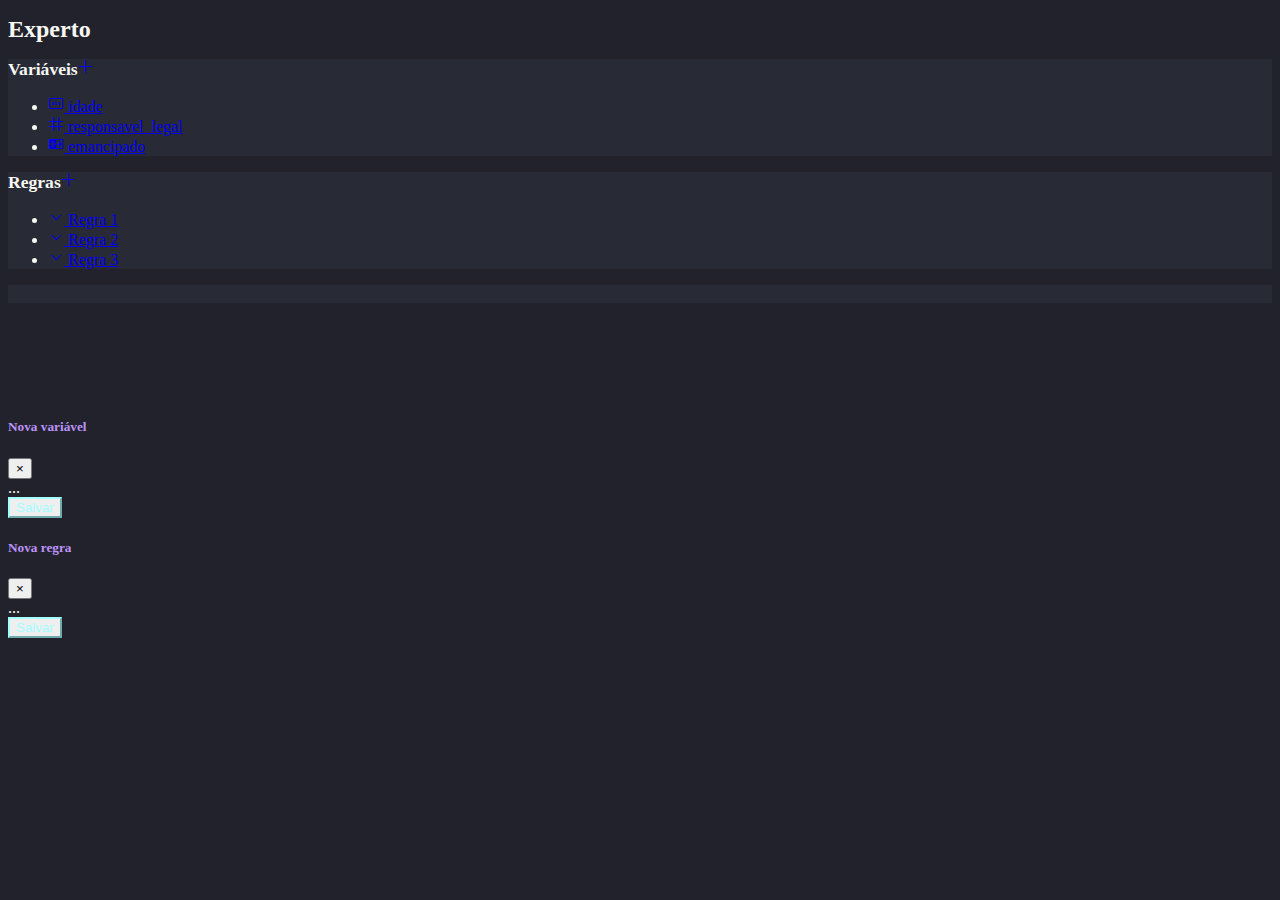
<file: index.html>
<!doctype html>
<html lang="en">
<head>
<meta charset="utf-8">
<meta name="viewport" content="width=device-width, initial-scale=1, shrink-to-fit=no">
<title>Experto</title>
<link rel="stylesheet" href="https://stackpath.bootstrapcdn.com/bootstrap/4.5.0/css/bootstrap.min.css" integrity="sha384-9aIt2nRpC12Uk9gS9baDl411NQApFmC26EwAOH8WgZl5MYYxFfc+NcPb1dKGj7Sk" crossorigin="anonymous">
<link rel="stylesheet" href="assets/stylesheets/application.css">
<link rel="stylesheet" href="assets/fonts/codicon/codicon.css">
<link rel="apple-touch-icon" sizes="180x180" href="assets/images/favicon/apple-touch-icon.png">
<link rel="icon" type="image/png" sizes="32x32" href="assets/images/favicon/favicon-32x32.png">
<link rel="icon" type="image/png" sizes="16x16" href="assets/images/favicon/favicon-16x16.png">
<link rel="manifest" href="assets/images/favicon/site.webmanifest">
<script async src="https://pagead2.googlesyndication.com/pagead/js/adsbygoogle.js"></script>
</head>

<body>

<div class="container-fluid">
  <div class="row">
    <div class="col m-2">
      <h1>Experto</h1>
    </div>
  </div>

  <div class="row">
    <div class="col-sm-3">
      <div class="card">
        <div class="card-body card-dark">
          <h2 class="mb-3">Variáveis<a href="#" class="float-right" data-toggle="modal" data-target="#variablesModal"><i class="codicon codicon-add"></i></a></h2>

          <ul class="list-unstyled">
            <li><a href="#""><i class="codicon codicon-symbol-string"></i> idade</a></li>
            <li><a href="#""><i class="codicon codicon-symbol-numeric"></i> responsavel_legal</a></li>
            <li><a href="#""><i class="codicon codicon-symbol-boolean"></i> emancipado</a></li>
          </ul>
        </div>
      </div>
    </div>
    <div class="col-sm-6">
      <div class="card">
        <div class="card-body card-dark">
          <h2 class="mb-3">Regras<a href="#" class="float-right" data-toggle="modal" data-target="#rulesModal"><i class="codicon codicon-add"></i></a></h2>

          <ul class="list-unstyled">
            <li><a href="#""><i class="codicon codicon-chevron-down"></i> Regra 1</a></li>
            <li><a href="#""><i class="codicon codicon-chevron-down"></i> Regra 2</a></li>
            <li><a href="#""><i class="codicon codicon-chevron-down"></i> Regra 3</a></li>
          </ul>
        </div>
      </div>
    </div>
    <div class="col-sm-3">
      <div class="card text-center">
        <div class="card-body card-dark">
          <!-- bloco-vertical -->
          <ins class="adsbygoogle"
               style="display:block"
               data-ad-client="ca-pub-6135599490918760"
               data-ad-slot="1080229600"
               data-ad-format="auto"
               data-full-width-responsive="true"></ins>
          <script>
               (adsbygoogle = window.adsbygoogle || []).push({});
          </script>

          <br>

          <!-- bloco-vertical -->
          <ins class="adsbygoogle"
               style="display:block"
               data-ad-client="ca-pub-6135599490918760"
               data-ad-slot="1080229600"
               data-ad-format="auto"
               data-full-width-responsive="true"></ins>
          <script>
               (adsbygoogle = window.adsbygoogle || []).push({});
          </script>
        </div>
      </div>
    </div>
  </div>

</div>

<footer class="text-center">
  <!-- banner-horizontal -->
  <ins class="adsbygoogle"
       style="display:inline-block;width:728px;height:90px"
       data-ad-client="ca-pub-6135599490918760"
       data-ad-slot="3323249564"></ins>
  <script>
       (adsbygoogle = window.adsbygoogle || []).push({});
  </script>
</footer>

<!-- Modal -->
<div class="modal fade" id="variablesModal" tabindex="-1" role="dialog" aria-labelledby="variablesModalLabel" aria-hidden="true">
  <div class="modal-dialog">
    <div class="modal-content">
      <div class="modal-header">
        <h5 class="modal-title" id="variablesModalLabel">Nova variável</h5>
        <button type="button" class="close" data-dismiss="modal" aria-label="Close">
          <span aria-hidden="true">&times;</span>
        </button>
      </div>
      <div class="modal-body">
        ...
      </div>
      <div class="modal-footer">
        <button type="button" class="btn btn-outline-success">Salvar</button>
      </div>
    </div>
  </div>
</div>

<div class="modal fade" id="rulesModal" tabindex="-1" role="dialog" aria-labelledby="rulesModalLabel" aria-hidden="true">
  <div class="modal-dialog">
    <div class="modal-content">
      <div class="modal-header">
        <h5 class="modal-title" id="rulesModalLabel">Nova regra</h5>
        <button type="button" class="close" data-dismiss="modal" aria-label="Close">
          <span aria-hidden="true">&times;</span>
        </button>
      </div>
      <div class="modal-body">
        ...
      </div>
      <div class="modal-footer">
        <button type="button" class="btn btn-outline-success">Salvar</button>
      </div>
    </div>
  </div>
</div>

<br>

<script src="https://code.jquery.com/jquery-3.5.1.slim.min.js" integrity="sha384-DfXdz2htPH0lsSSs5nCTpuj/zy4C+OGpamoFVy38MVBnE+IbbVYUew+OrCXaRkfj" crossorigin="anonymous"></script>
<script src="https://cdn.jsdelivr.net/npm/popper.js@1.16.0/dist/umd/popper.min.js" integrity="sha384-Q6E9RHvbIyZFJoft+2mJbHaEWldlvI9IOYy5n3zV9zzTtmI3UksdQRVvoxMfooAo" crossorigin="anonymous"></script>
<script src="https://stackpath.bootstrapcdn.com/bootstrap/4.5.0/js/bootstrap.min.js" integrity="sha384-OgVRvuATP1z7JjHLkuOU7Xw704+h835Lr+6QL9UvYjZE3Ipu6Tp75j7Bh/kR0JKI" crossorigin="anonymous"></script>
</body>
</html>
</file>
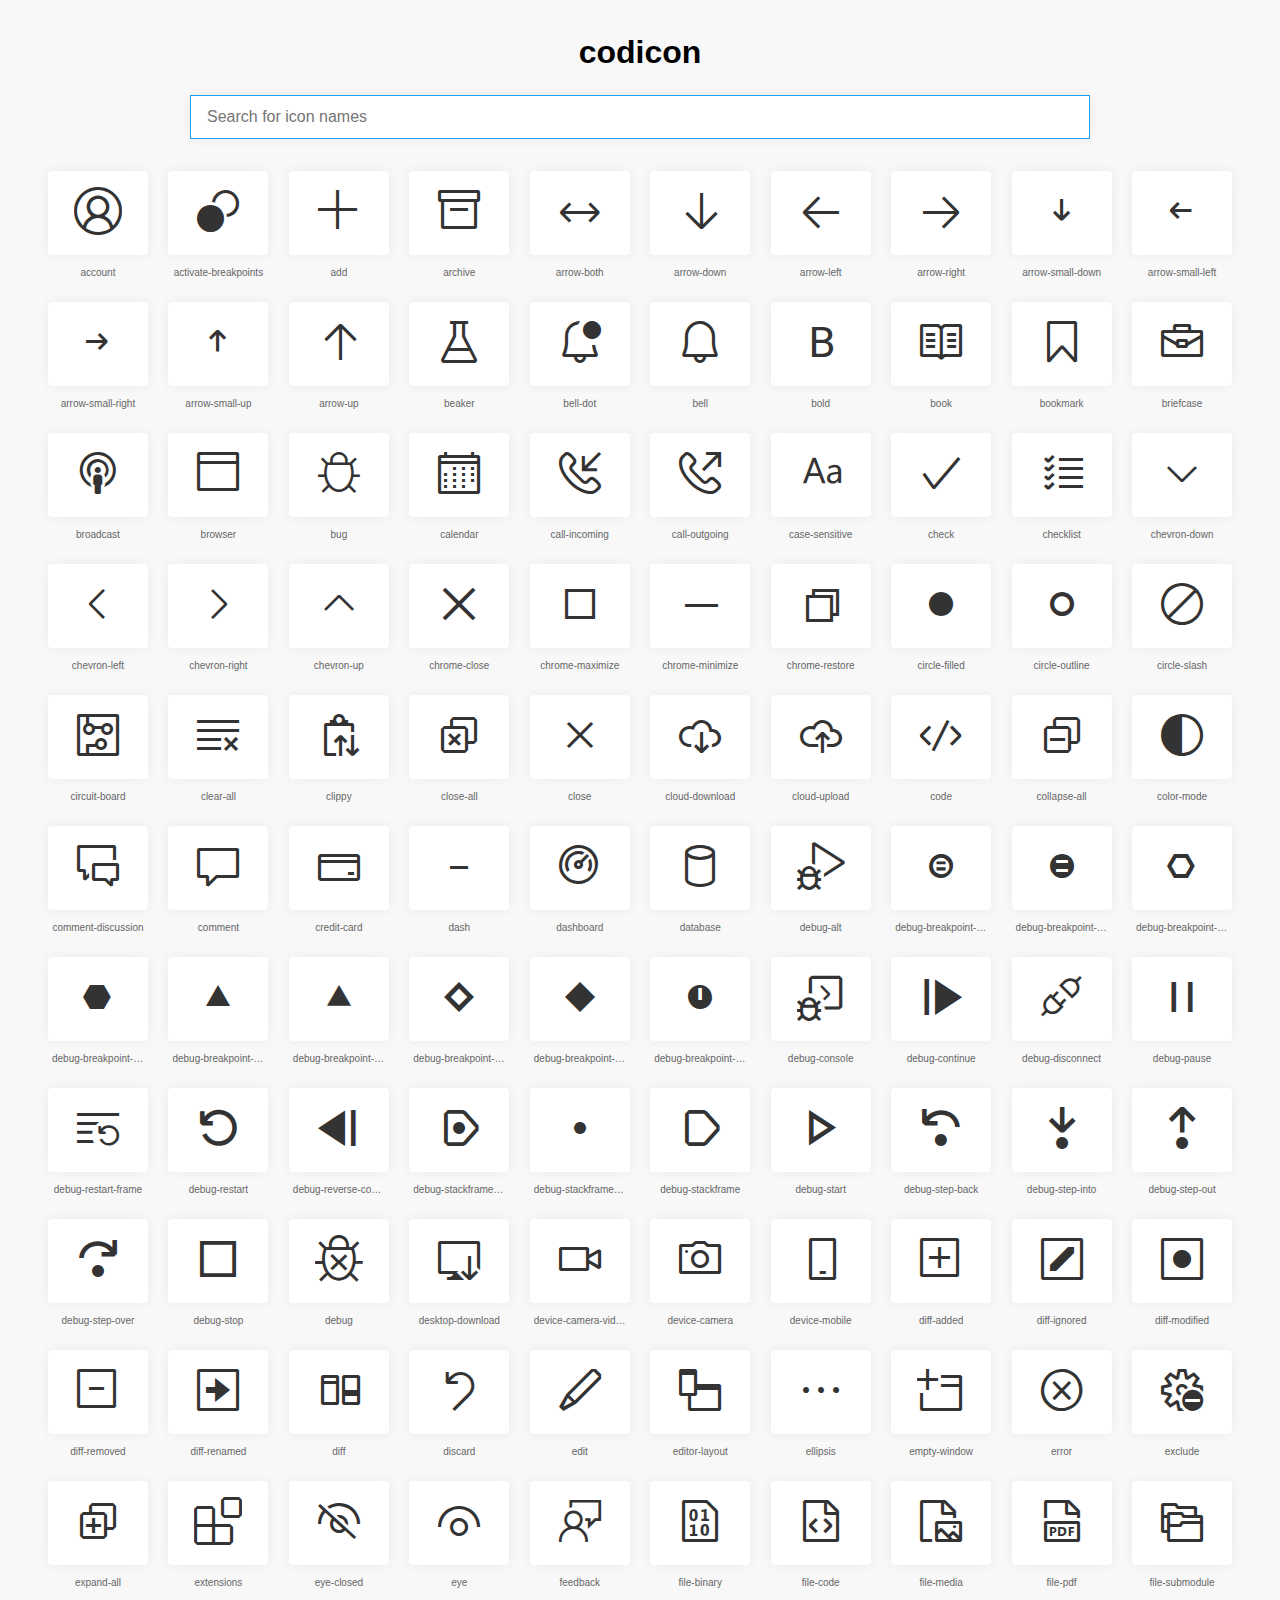
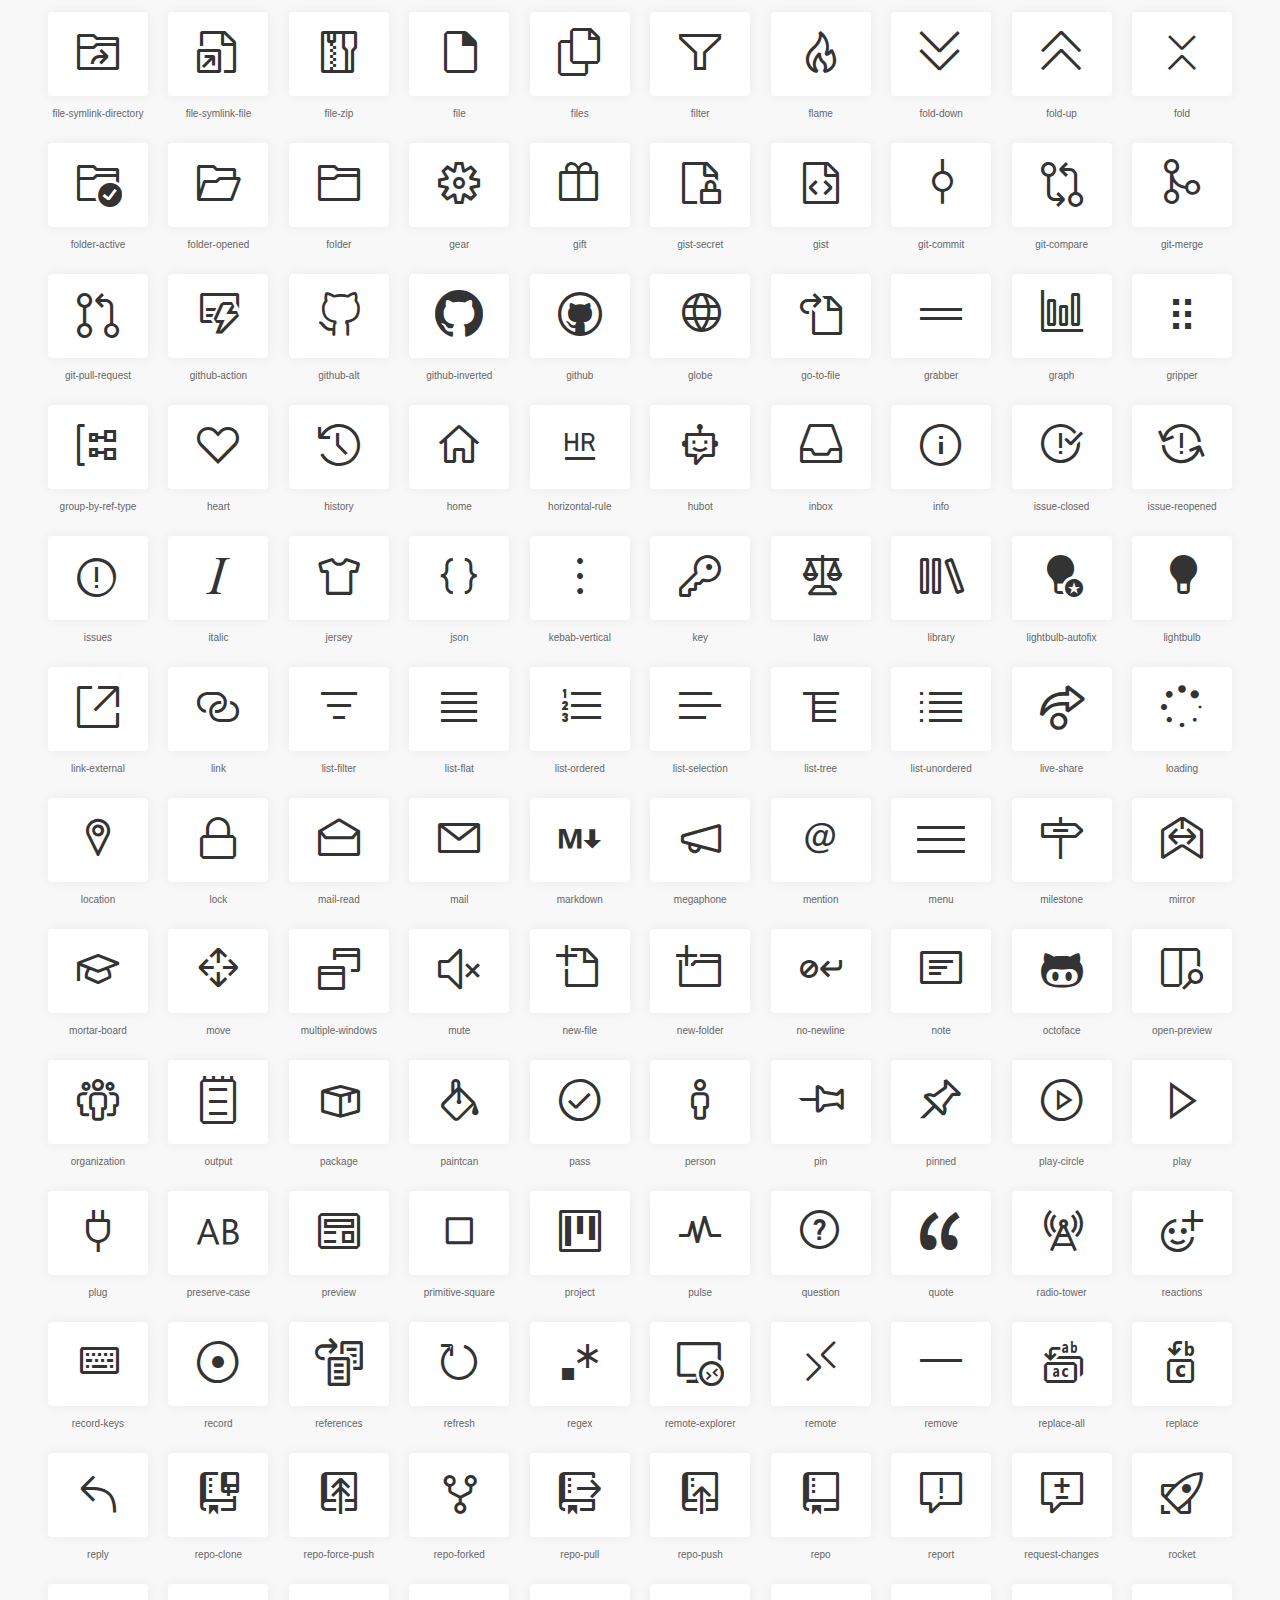
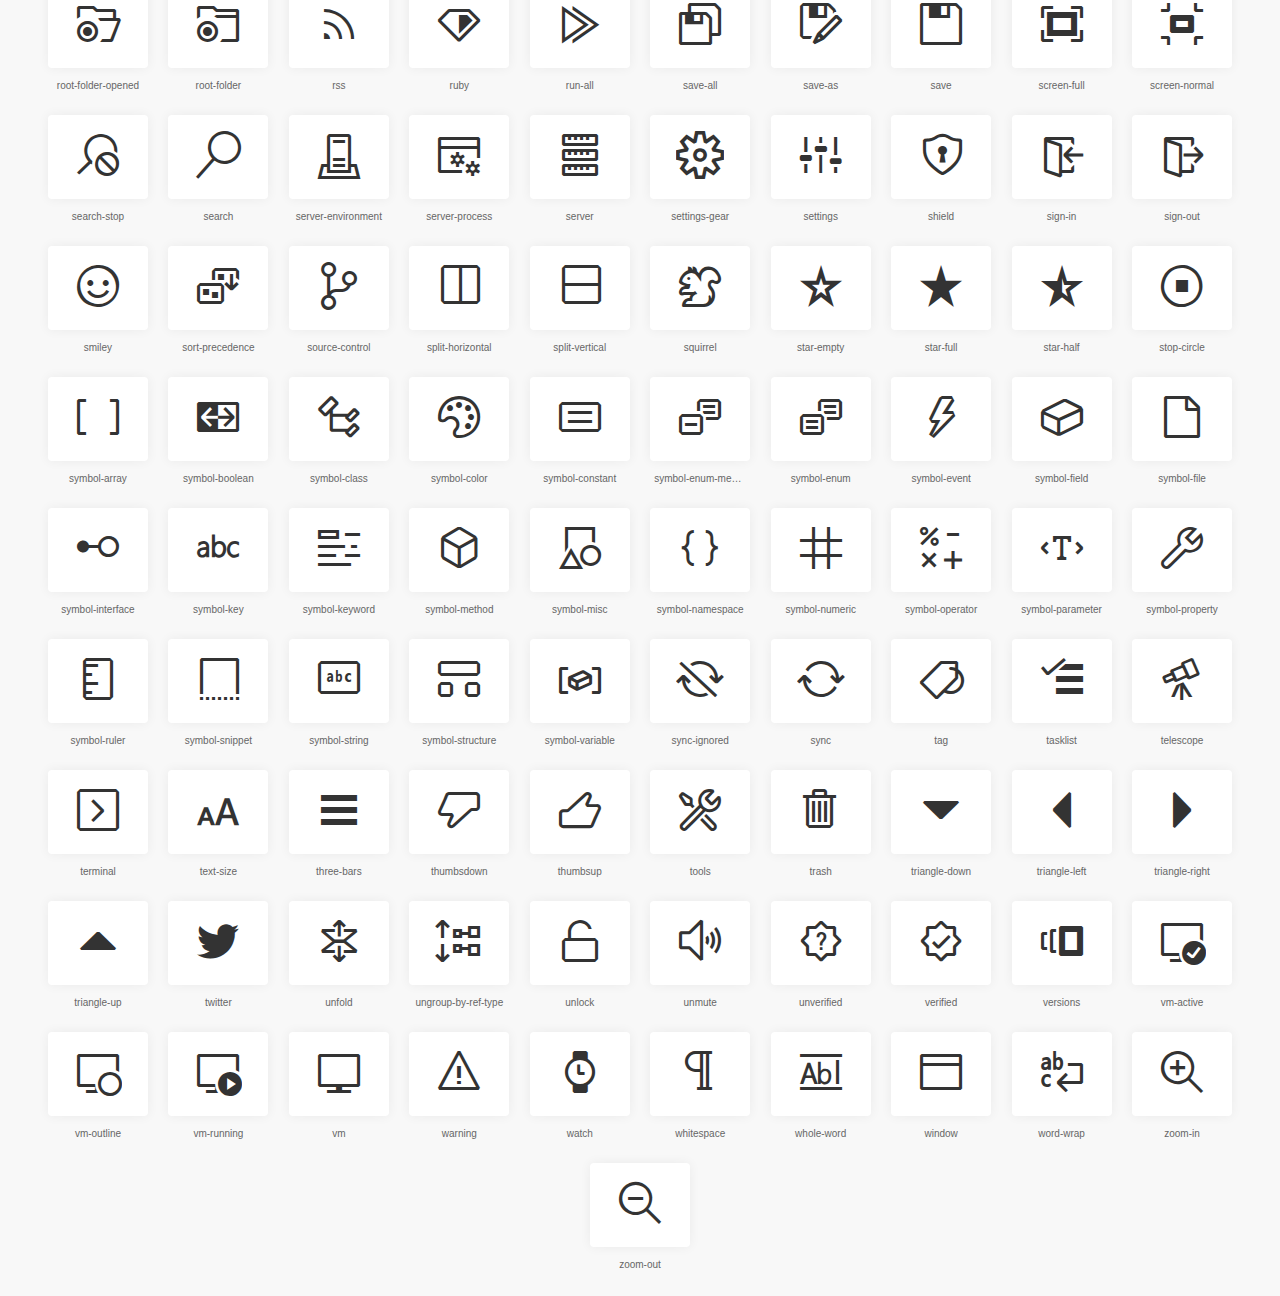
<file: assets/fonts/codicon/codicon.html>
<!DOCTYPE html>
<html lang="en">
<head>
    <meta charset="UTF-8">
    <title>codicon</title>

    <style type="text/css">

        html {
            box-sizing: border-box;
            font-size: 16px;
        }

        *, *:before, *:after {
            box-sizing: inherit;
        }

        body, h1, h2, h3, h4, h5, h6, p, ol, ul {
            margin: 0;
            padding: 0;
            font-weight: normal;
        }

        ol, ul {
            list-style: none;
        }

        img {
            max-width: 100%;
            height: auto;
        }

        body {
            font-family: -apple-system,BlinkMacSystemFont,Segoe UI,Helvetica,Arial,sans-serif,Apple Color Emoji,Segoe UI Emoji;
            margin: 0;
            padding: 10px 20px;
            text-align: center;
            background-color: #f8f8f8;
        }

        h1 {
            font-weight: bold;
            margin: 24px;
        }

        .icon {
            width: 100px;
            display: inline-block;
            margin: 8px;
        }

        .icon:hover {
            cursor: pointer;
        }
        
        .icon:hover .inner {
            box-shadow: 0px 0px 12px rgba(0, 0, 0, 0.24);
        }

        .icon .inner {
            display: inline-block;
            width: 100%;
            text-align: center;
            background-color: white;
            box-shadow: 0px 0px 12px rgba(0, 0, 0, 0.06);
            border-radius: 4px;
            transition: all .3s ease-in-out;
        }

        .icon .inner i {
            padding: 16px 0;
            font-size: 48px;
            color: #333;
            overflow: hidden;            
        }

        .icon .inner::before {
            overflow: hidden;
        }

        .label {
            margin-top: 8px;
            display: inline-block;
            width: 100%;
            box-sizing: border-box;
            padding: 4px;
            font-size: 10px;
            color: #666;
            white-space: nowrap;
            overflow: hidden;
            text-overflow: ellipsis;
        }

        #search {
            display: flex;
            width: 100%;
            font-size: 16px;
            padding: 12px 16px;
            margin: 0 auto;
            max-width: 900px;
            margin-bottom: 24px;
            border: 1px solid rgba(0,0,0,.1);
            box-shadow: 0px 0px 12px rgba(0, 0, 0, 0.06);
        }

        #search:focus {
            outline: none !important;
            border-color: #18a0fb;
        }

        #copier {
            position: absolute;
            top: -9999px;
            left: -9999px;
        }

        #notification {
            position: fixed;
            margin: auto;
            bottom: 40px;
            left: 50%;
            width: auto;
            transform: translateX(-50%);
            color: white;
            background-color: #212121;
            padding: 8px 24px;
            border-radius: 8px;
            opacity: 0;
            transition: opacity .3s ease-in-out;
            box-shadow: 0px 0px 12px rgba(0, 0, 0, 0.2);
        }

        #notification-id {
            font-weight: bold;
        }

        #notification.show{
            opacity: .9;
        }

    </style>

    <link rel="stylesheet" type="text/css" href="codicon.css" />
</head>
<body>

    <h1>codicon</h1>

    <input type="text" id="search" placeholder="Search for icon names">

    <div id="icons">
        <div class="icon" data-name="account" title="account">
            <span class="inner">
                <i class="codicon codicon-account"></i>
            </span>
            <br>
            <span class='label'>account</span>
        </div>
        <div class="icon" data-name="activate-breakpoints" title="activate-breakpoints">
            <span class="inner">
                <i class="codicon codicon-activate-breakpoints"></i>
            </span>
            <br>
            <span class='label'>activate-breakpoints</span>
        </div>
        <div class="icon" data-name="add" title="add">
            <span class="inner">
                <i class="codicon codicon-add"></i>
            </span>
            <br>
            <span class='label'>add</span>
        </div>
        <div class="icon" data-name="archive" title="archive">
            <span class="inner">
                <i class="codicon codicon-archive"></i>
            </span>
            <br>
            <span class='label'>archive</span>
        </div>
        <div class="icon" data-name="arrow-both" title="arrow-both">
            <span class="inner">
                <i class="codicon codicon-arrow-both"></i>
            </span>
            <br>
            <span class='label'>arrow-both</span>
        </div>
        <div class="icon" data-name="arrow-down" title="arrow-down">
            <span class="inner">
                <i class="codicon codicon-arrow-down"></i>
            </span>
            <br>
            <span class='label'>arrow-down</span>
        </div>
        <div class="icon" data-name="arrow-left" title="arrow-left">
            <span class="inner">
                <i class="codicon codicon-arrow-left"></i>
            </span>
            <br>
            <span class='label'>arrow-left</span>
        </div>
        <div class="icon" data-name="arrow-right" title="arrow-right">
            <span class="inner">
                <i class="codicon codicon-arrow-right"></i>
            </span>
            <br>
            <span class='label'>arrow-right</span>
        </div>
        <div class="icon" data-name="arrow-small-down" title="arrow-small-down">
            <span class="inner">
                <i class="codicon codicon-arrow-small-down"></i>
            </span>
            <br>
            <span class='label'>arrow-small-down</span>
        </div>
        <div class="icon" data-name="arrow-small-left" title="arrow-small-left">
            <span class="inner">
                <i class="codicon codicon-arrow-small-left"></i>
            </span>
            <br>
            <span class='label'>arrow-small-left</span>
        </div>
        <div class="icon" data-name="arrow-small-right" title="arrow-small-right">
            <span class="inner">
                <i class="codicon codicon-arrow-small-right"></i>
            </span>
            <br>
            <span class='label'>arrow-small-right</span>
        </div>
        <div class="icon" data-name="arrow-small-up" title="arrow-small-up">
            <span class="inner">
                <i class="codicon codicon-arrow-small-up"></i>
            </span>
            <br>
            <span class='label'>arrow-small-up</span>
        </div>
        <div class="icon" data-name="arrow-up" title="arrow-up">
            <span class="inner">
                <i class="codicon codicon-arrow-up"></i>
            </span>
            <br>
            <span class='label'>arrow-up</span>
        </div>
        <div class="icon" data-name="beaker" title="beaker">
            <span class="inner">
                <i class="codicon codicon-beaker"></i>
            </span>
            <br>
            <span class='label'>beaker</span>
        </div>
        <div class="icon" data-name="bell-dot" title="bell-dot">
            <span class="inner">
                <i class="codicon codicon-bell-dot"></i>
            </span>
            <br>
            <span class='label'>bell-dot</span>
        </div>
        <div class="icon" data-name="bell" title="bell">
            <span class="inner">
                <i class="codicon codicon-bell"></i>
            </span>
            <br>
            <span class='label'>bell</span>
        </div>
        <div class="icon" data-name="bold" title="bold">
            <span class="inner">
                <i class="codicon codicon-bold"></i>
            </span>
            <br>
            <span class='label'>bold</span>
        </div>
        <div class="icon" data-name="book" title="book">
            <span class="inner">
                <i class="codicon codicon-book"></i>
            </span>
            <br>
            <span class='label'>book</span>
        </div>
        <div class="icon" data-name="bookmark" title="bookmark">
            <span class="inner">
                <i class="codicon codicon-bookmark"></i>
            </span>
            <br>
            <span class='label'>bookmark</span>
        </div>
        <div class="icon" data-name="briefcase" title="briefcase">
            <span class="inner">
                <i class="codicon codicon-briefcase"></i>
            </span>
            <br>
            <span class='label'>briefcase</span>
        </div>
        <div class="icon" data-name="broadcast" title="broadcast">
            <span class="inner">
                <i class="codicon codicon-broadcast"></i>
            </span>
            <br>
            <span class='label'>broadcast</span>
        </div>
        <div class="icon" data-name="browser" title="browser">
            <span class="inner">
                <i class="codicon codicon-browser"></i>
            </span>
            <br>
            <span class='label'>browser</span>
        </div>
        <div class="icon" data-name="bug" title="bug">
            <span class="inner">
                <i class="codicon codicon-bug"></i>
            </span>
            <br>
            <span class='label'>bug</span>
        </div>
        <div class="icon" data-name="calendar" title="calendar">
            <span class="inner">
                <i class="codicon codicon-calendar"></i>
            </span>
            <br>
            <span class='label'>calendar</span>
        </div>
        <div class="icon" data-name="call-incoming" title="call-incoming">
            <span class="inner">
                <i class="codicon codicon-call-incoming"></i>
            </span>
            <br>
            <span class='label'>call-incoming</span>
        </div>
        <div class="icon" data-name="call-outgoing" title="call-outgoing">
            <span class="inner">
                <i class="codicon codicon-call-outgoing"></i>
            </span>
            <br>
            <span class='label'>call-outgoing</span>
        </div>
        <div class="icon" data-name="case-sensitive" title="case-sensitive">
            <span class="inner">
                <i class="codicon codicon-case-sensitive"></i>
            </span>
            <br>
            <span class='label'>case-sensitive</span>
        </div>
        <div class="icon" data-name="check" title="check">
            <span class="inner">
                <i class="codicon codicon-check"></i>
            </span>
            <br>
            <span class='label'>check</span>
        </div>
        <div class="icon" data-name="checklist" title="checklist">
            <span class="inner">
                <i class="codicon codicon-checklist"></i>
            </span>
            <br>
            <span class='label'>checklist</span>
        </div>
        <div class="icon" data-name="chevron-down" title="chevron-down">
            <span class="inner">
                <i class="codicon codicon-chevron-down"></i>
            </span>
            <br>
            <span class='label'>chevron-down</span>
        </div>
        <div class="icon" data-name="chevron-left" title="chevron-left">
            <span class="inner">
                <i class="codicon codicon-chevron-left"></i>
            </span>
            <br>
            <span class='label'>chevron-left</span>
        </div>
        <div class="icon" data-name="chevron-right" title="chevron-right">
            <span class="inner">
                <i class="codicon codicon-chevron-right"></i>
            </span>
            <br>
            <span class='label'>chevron-right</span>
        </div>
        <div class="icon" data-name="chevron-up" title="chevron-up">
            <span class="inner">
                <i class="codicon codicon-chevron-up"></i>
            </span>
            <br>
            <span class='label'>chevron-up</span>
        </div>
        <div class="icon" data-name="chrome-close" title="chrome-close">
            <span class="inner">
                <i class="codicon codicon-chrome-close"></i>
            </span>
            <br>
            <span class='label'>chrome-close</span>
        </div>
        <div class="icon" data-name="chrome-maximize" title="chrome-maximize">
            <span class="inner">
                <i class="codicon codicon-chrome-maximize"></i>
            </span>
            <br>
            <span class='label'>chrome-maximize</span>
        </div>
        <div class="icon" data-name="chrome-minimize" title="chrome-minimize">
            <span class="inner">
                <i class="codicon codicon-chrome-minimize"></i>
            </span>
            <br>
            <span class='label'>chrome-minimize</span>
        </div>
        <div class="icon" data-name="chrome-restore" title="chrome-restore">
            <span class="inner">
                <i class="codicon codicon-chrome-restore"></i>
            </span>
            <br>
            <span class='label'>chrome-restore</span>
        </div>
        <div class="icon" data-name="circle-filled" title="circle-filled">
            <span class="inner">
                <i class="codicon codicon-circle-filled"></i>
            </span>
            <br>
            <span class='label'>circle-filled</span>
        </div>
        <div class="icon" data-name="circle-outline" title="circle-outline">
            <span class="inner">
                <i class="codicon codicon-circle-outline"></i>
            </span>
            <br>
            <span class='label'>circle-outline</span>
        </div>
        <div class="icon" data-name="circle-slash" title="circle-slash">
            <span class="inner">
                <i class="codicon codicon-circle-slash"></i>
            </span>
            <br>
            <span class='label'>circle-slash</span>
        </div>
        <div class="icon" data-name="circuit-board" title="circuit-board">
            <span class="inner">
                <i class="codicon codicon-circuit-board"></i>
            </span>
            <br>
            <span class='label'>circuit-board</span>
        </div>
        <div class="icon" data-name="clear-all" title="clear-all">
            <span class="inner">
                <i class="codicon codicon-clear-all"></i>
            </span>
            <br>
            <span class='label'>clear-all</span>
        </div>
        <div class="icon" data-name="clippy" title="clippy">
            <span class="inner">
                <i class="codicon codicon-clippy"></i>
            </span>
            <br>
            <span class='label'>clippy</span>
        </div>
        <div class="icon" data-name="close-all" title="close-all">
            <span class="inner">
                <i class="codicon codicon-close-all"></i>
            </span>
            <br>
            <span class='label'>close-all</span>
        </div>
        <div class="icon" data-name="close" title="close">
            <span class="inner">
                <i class="codicon codicon-close"></i>
            </span>
            <br>
            <span class='label'>close</span>
        </div>
        <div class="icon" data-name="cloud-download" title="cloud-download">
            <span class="inner">
                <i class="codicon codicon-cloud-download"></i>
            </span>
            <br>
            <span class='label'>cloud-download</span>
        </div>
        <div class="icon" data-name="cloud-upload" title="cloud-upload">
            <span class="inner">
                <i class="codicon codicon-cloud-upload"></i>
            </span>
            <br>
            <span class='label'>cloud-upload</span>
        </div>
        <div class="icon" data-name="code" title="code">
            <span class="inner">
                <i class="codicon codicon-code"></i>
            </span>
            <br>
            <span class='label'>code</span>
        </div>
        <div class="icon" data-name="collapse-all" title="collapse-all">
            <span class="inner">
                <i class="codicon codicon-collapse-all"></i>
            </span>
            <br>
            <span class='label'>collapse-all</span>
        </div>
        <div class="icon" data-name="color-mode" title="color-mode">
            <span class="inner">
                <i class="codicon codicon-color-mode"></i>
            </span>
            <br>
            <span class='label'>color-mode</span>
        </div>
        <div class="icon" data-name="comment-discussion" title="comment-discussion">
            <span class="inner">
                <i class="codicon codicon-comment-discussion"></i>
            </span>
            <br>
            <span class='label'>comment-discussion</span>
        </div>
        <div class="icon" data-name="comment" title="comment">
            <span class="inner">
                <i class="codicon codicon-comment"></i>
            </span>
            <br>
            <span class='label'>comment</span>
        </div>
        <div class="icon" data-name="credit-card" title="credit-card">
            <span class="inner">
                <i class="codicon codicon-credit-card"></i>
            </span>
            <br>
            <span class='label'>credit-card</span>
        </div>
        <div class="icon" data-name="dash" title="dash">
            <span class="inner">
                <i class="codicon codicon-dash"></i>
            </span>
            <br>
            <span class='label'>dash</span>
        </div>
        <div class="icon" data-name="dashboard" title="dashboard">
            <span class="inner">
                <i class="codicon codicon-dashboard"></i>
            </span>
            <br>
            <span class='label'>dashboard</span>
        </div>
        <div class="icon" data-name="database" title="database">
            <span class="inner">
                <i class="codicon codicon-database"></i>
            </span>
            <br>
            <span class='label'>database</span>
        </div>
        <div class="icon" data-name="debug-alt" title="debug-alt">
            <span class="inner">
                <i class="codicon codicon-debug-alt"></i>
            </span>
            <br>
            <span class='label'>debug-alt</span>
        </div>
        <div class="icon" data-name="debug-breakpoint-conditional-unverified" title="debug-breakpoint-conditional-unverified">
            <span class="inner">
                <i class="codicon codicon-debug-breakpoint-conditional-unverified"></i>
            </span>
            <br>
            <span class='label'>debug-breakpoint-conditional-unverified</span>
        </div>
        <div class="icon" data-name="debug-breakpoint-conditional" title="debug-breakpoint-conditional">
            <span class="inner">
                <i class="codicon codicon-debug-breakpoint-conditional"></i>
            </span>
            <br>
            <span class='label'>debug-breakpoint-conditional</span>
        </div>
        <div class="icon" data-name="debug-breakpoint-data-unverified" title="debug-breakpoint-data-unverified">
            <span class="inner">
                <i class="codicon codicon-debug-breakpoint-data-unverified"></i>
            </span>
            <br>
            <span class='label'>debug-breakpoint-data-unverified</span>
        </div>
        <div class="icon" data-name="debug-breakpoint-data" title="debug-breakpoint-data">
            <span class="inner">
                <i class="codicon codicon-debug-breakpoint-data"></i>
            </span>
            <br>
            <span class='label'>debug-breakpoint-data</span>
        </div>
        <div class="icon" data-name="debug-breakpoint-function-unverified" title="debug-breakpoint-function-unverified">
            <span class="inner">
                <i class="codicon codicon-debug-breakpoint-function-unverified"></i>
            </span>
            <br>
            <span class='label'>debug-breakpoint-function-unverified</span>
        </div>
        <div class="icon" data-name="debug-breakpoint-function" title="debug-breakpoint-function">
            <span class="inner">
                <i class="codicon codicon-debug-breakpoint-function"></i>
            </span>
            <br>
            <span class='label'>debug-breakpoint-function</span>
        </div>
        <div class="icon" data-name="debug-breakpoint-log-unverified" title="debug-breakpoint-log-unverified">
            <span class="inner">
                <i class="codicon codicon-debug-breakpoint-log-unverified"></i>
            </span>
            <br>
            <span class='label'>debug-breakpoint-log-unverified</span>
        </div>
        <div class="icon" data-name="debug-breakpoint-log" title="debug-breakpoint-log">
            <span class="inner">
                <i class="codicon codicon-debug-breakpoint-log"></i>
            </span>
            <br>
            <span class='label'>debug-breakpoint-log</span>
        </div>
        <div class="icon" data-name="debug-breakpoint-unsupported" title="debug-breakpoint-unsupported">
            <span class="inner">
                <i class="codicon codicon-debug-breakpoint-unsupported"></i>
            </span>
            <br>
            <span class='label'>debug-breakpoint-unsupported</span>
        </div>
        <div class="icon" data-name="debug-console" title="debug-console">
            <span class="inner">
                <i class="codicon codicon-debug-console"></i>
            </span>
            <br>
            <span class='label'>debug-console</span>
        </div>
        <div class="icon" data-name="debug-continue" title="debug-continue">
            <span class="inner">
                <i class="codicon codicon-debug-continue"></i>
            </span>
            <br>
            <span class='label'>debug-continue</span>
        </div>
        <div class="icon" data-name="debug-disconnect" title="debug-disconnect">
            <span class="inner">
                <i class="codicon codicon-debug-disconnect"></i>
            </span>
            <br>
            <span class='label'>debug-disconnect</span>
        </div>
        <div class="icon" data-name="debug-pause" title="debug-pause">
            <span class="inner">
                <i class="codicon codicon-debug-pause"></i>
            </span>
            <br>
            <span class='label'>debug-pause</span>
        </div>
        <div class="icon" data-name="debug-restart-frame" title="debug-restart-frame">
            <span class="inner">
                <i class="codicon codicon-debug-restart-frame"></i>
            </span>
            <br>
            <span class='label'>debug-restart-frame</span>
        </div>
        <div class="icon" data-name="debug-restart" title="debug-restart">
            <span class="inner">
                <i class="codicon codicon-debug-restart"></i>
            </span>
            <br>
            <span class='label'>debug-restart</span>
        </div>
        <div class="icon" data-name="debug-reverse-continue" title="debug-reverse-continue">
            <span class="inner">
                <i class="codicon codicon-debug-reverse-continue"></i>
            </span>
            <br>
            <span class='label'>debug-reverse-continue</span>
        </div>
        <div class="icon" data-name="debug-stackframe-active" title="debug-stackframe-active">
            <span class="inner">
                <i class="codicon codicon-debug-stackframe-active"></i>
            </span>
            <br>
            <span class='label'>debug-stackframe-active</span>
        </div>
        <div class="icon" data-name="debug-stackframe-dot" title="debug-stackframe-dot">
            <span class="inner">
                <i class="codicon codicon-debug-stackframe-dot"></i>
            </span>
            <br>
            <span class='label'>debug-stackframe-dot</span>
        </div>
        <div class="icon" data-name="debug-stackframe" title="debug-stackframe">
            <span class="inner">
                <i class="codicon codicon-debug-stackframe"></i>
            </span>
            <br>
            <span class='label'>debug-stackframe</span>
        </div>
        <div class="icon" data-name="debug-start" title="debug-start">
            <span class="inner">
                <i class="codicon codicon-debug-start"></i>
            </span>
            <br>
            <span class='label'>debug-start</span>
        </div>
        <div class="icon" data-name="debug-step-back" title="debug-step-back">
            <span class="inner">
                <i class="codicon codicon-debug-step-back"></i>
            </span>
            <br>
            <span class='label'>debug-step-back</span>
        </div>
        <div class="icon" data-name="debug-step-into" title="debug-step-into">
            <span class="inner">
                <i class="codicon codicon-debug-step-into"></i>
            </span>
            <br>
            <span class='label'>debug-step-into</span>
        </div>
        <div class="icon" data-name="debug-step-out" title="debug-step-out">
            <span class="inner">
                <i class="codicon codicon-debug-step-out"></i>
            </span>
            <br>
            <span class='label'>debug-step-out</span>
        </div>
        <div class="icon" data-name="debug-step-over" title="debug-step-over">
            <span class="inner">
                <i class="codicon codicon-debug-step-over"></i>
            </span>
            <br>
            <span class='label'>debug-step-over</span>
        </div>
        <div class="icon" data-name="debug-stop" title="debug-stop">
            <span class="inner">
                <i class="codicon codicon-debug-stop"></i>
            </span>
            <br>
            <span class='label'>debug-stop</span>
        </div>
        <div class="icon" data-name="debug" title="debug">
            <span class="inner">
                <i class="codicon codicon-debug"></i>
            </span>
            <br>
            <span class='label'>debug</span>
        </div>
        <div class="icon" data-name="desktop-download" title="desktop-download">
            <span class="inner">
                <i class="codicon codicon-desktop-download"></i>
            </span>
            <br>
            <span class='label'>desktop-download</span>
        </div>
        <div class="icon" data-name="device-camera-video" title="device-camera-video">
            <span class="inner">
                <i class="codicon codicon-device-camera-video"></i>
            </span>
            <br>
            <span class='label'>device-camera-video</span>
        </div>
        <div class="icon" data-name="device-camera" title="device-camera">
            <span class="inner">
                <i class="codicon codicon-device-camera"></i>
            </span>
            <br>
            <span class='label'>device-camera</span>
        </div>
        <div class="icon" data-name="device-mobile" title="device-mobile">
            <span class="inner">
                <i class="codicon codicon-device-mobile"></i>
            </span>
            <br>
            <span class='label'>device-mobile</span>
        </div>
        <div class="icon" data-name="diff-added" title="diff-added">
            <span class="inner">
                <i class="codicon codicon-diff-added"></i>
            </span>
            <br>
            <span class='label'>diff-added</span>
        </div>
        <div class="icon" data-name="diff-ignored" title="diff-ignored">
            <span class="inner">
                <i class="codicon codicon-diff-ignored"></i>
            </span>
            <br>
            <span class='label'>diff-ignored</span>
        </div>
        <div class="icon" data-name="diff-modified" title="diff-modified">
            <span class="inner">
                <i class="codicon codicon-diff-modified"></i>
            </span>
            <br>
            <span class='label'>diff-modified</span>
        </div>
        <div class="icon" data-name="diff-removed" title="diff-removed">
            <span class="inner">
                <i class="codicon codicon-diff-removed"></i>
            </span>
            <br>
            <span class='label'>diff-removed</span>
        </div>
        <div class="icon" data-name="diff-renamed" title="diff-renamed">
            <span class="inner">
                <i class="codicon codicon-diff-renamed"></i>
            </span>
            <br>
            <span class='label'>diff-renamed</span>
        </div>
        <div class="icon" data-name="diff" title="diff">
            <span class="inner">
                <i class="codicon codicon-diff"></i>
            </span>
            <br>
            <span class='label'>diff</span>
        </div>
        <div class="icon" data-name="discard" title="discard">
            <span class="inner">
                <i class="codicon codicon-discard"></i>
            </span>
            <br>
            <span class='label'>discard</span>
        </div>
        <div class="icon" data-name="edit" title="edit">
            <span class="inner">
                <i class="codicon codicon-edit"></i>
            </span>
            <br>
            <span class='label'>edit</span>
        </div>
        <div class="icon" data-name="editor-layout" title="editor-layout">
            <span class="inner">
                <i class="codicon codicon-editor-layout"></i>
            </span>
            <br>
            <span class='label'>editor-layout</span>
        </div>
        <div class="icon" data-name="ellipsis" title="ellipsis">
            <span class="inner">
                <i class="codicon codicon-ellipsis"></i>
            </span>
            <br>
            <span class='label'>ellipsis</span>
        </div>
        <div class="icon" data-name="empty-window" title="empty-window">
            <span class="inner">
                <i class="codicon codicon-empty-window"></i>
            </span>
            <br>
            <span class='label'>empty-window</span>
        </div>
        <div class="icon" data-name="error" title="error">
            <span class="inner">
                <i class="codicon codicon-error"></i>
            </span>
            <br>
            <span class='label'>error</span>
        </div>
        <div class="icon" data-name="exclude" title="exclude">
            <span class="inner">
                <i class="codicon codicon-exclude"></i>
            </span>
            <br>
            <span class='label'>exclude</span>
        </div>
        <div class="icon" data-name="expand-all" title="expand-all">
            <span class="inner">
                <i class="codicon codicon-expand-all"></i>
            </span>
            <br>
            <span class='label'>expand-all</span>
        </div>
        <div class="icon" data-name="extensions" title="extensions">
            <span class="inner">
                <i class="codicon codicon-extensions"></i>
            </span>
            <br>
            <span class='label'>extensions</span>
        </div>
        <div class="icon" data-name="eye-closed" title="eye-closed">
            <span class="inner">
                <i class="codicon codicon-eye-closed"></i>
            </span>
            <br>
            <span class='label'>eye-closed</span>
        </div>
        <div class="icon" data-name="eye" title="eye">
            <span class="inner">
                <i class="codicon codicon-eye"></i>
            </span>
            <br>
            <span class='label'>eye</span>
        </div>
        <div class="icon" data-name="feedback" title="feedback">
            <span class="inner">
                <i class="codicon codicon-feedback"></i>
            </span>
            <br>
            <span class='label'>feedback</span>
        </div>
        <div class="icon" data-name="file-binary" title="file-binary">
            <span class="inner">
                <i class="codicon codicon-file-binary"></i>
            </span>
            <br>
            <span class='label'>file-binary</span>
        </div>
        <div class="icon" data-name="file-code" title="file-code">
            <span class="inner">
                <i class="codicon codicon-file-code"></i>
            </span>
            <br>
            <span class='label'>file-code</span>
        </div>
        <div class="icon" data-name="file-media" title="file-media">
            <span class="inner">
                <i class="codicon codicon-file-media"></i>
            </span>
            <br>
            <span class='label'>file-media</span>
        </div>
        <div class="icon" data-name="file-pdf" title="file-pdf">
            <span class="inner">
                <i class="codicon codicon-file-pdf"></i>
            </span>
            <br>
            <span class='label'>file-pdf</span>
        </div>
        <div class="icon" data-name="file-submodule" title="file-submodule">
            <span class="inner">
                <i class="codicon codicon-file-submodule"></i>
            </span>
            <br>
            <span class='label'>file-submodule</span>
        </div>
        <div class="icon" data-name="file-symlink-directory" title="file-symlink-directory">
            <span class="inner">
                <i class="codicon codicon-file-symlink-directory"></i>
            </span>
            <br>
            <span class='label'>file-symlink-directory</span>
        </div>
        <div class="icon" data-name="file-symlink-file" title="file-symlink-file">
            <span class="inner">
                <i class="codicon codicon-file-symlink-file"></i>
            </span>
            <br>
            <span class='label'>file-symlink-file</span>
        </div>
        <div class="icon" data-name="file-zip" title="file-zip">
            <span class="inner">
                <i class="codicon codicon-file-zip"></i>
            </span>
            <br>
            <span class='label'>file-zip</span>
        </div>
        <div class="icon" data-name="file" title="file">
            <span class="inner">
                <i class="codicon codicon-file"></i>
            </span>
            <br>
            <span class='label'>file</span>
        </div>
        <div class="icon" data-name="files" title="files">
            <span class="inner">
                <i class="codicon codicon-files"></i>
            </span>
            <br>
            <span class='label'>files</span>
        </div>
        <div class="icon" data-name="filter" title="filter">
            <span class="inner">
                <i class="codicon codicon-filter"></i>
            </span>
            <br>
            <span class='label'>filter</span>
        </div>
        <div class="icon" data-name="flame" title="flame">
            <span class="inner">
                <i class="codicon codicon-flame"></i>
            </span>
            <br>
            <span class='label'>flame</span>
        </div>
        <div class="icon" data-name="fold-down" title="fold-down">
            <span class="inner">
                <i class="codicon codicon-fold-down"></i>
            </span>
            <br>
            <span class='label'>fold-down</span>
        </div>
        <div class="icon" data-name="fold-up" title="fold-up">
            <span class="inner">
                <i class="codicon codicon-fold-up"></i>
            </span>
            <br>
            <span class='label'>fold-up</span>
        </div>
        <div class="icon" data-name="fold" title="fold">
            <span class="inner">
                <i class="codicon codicon-fold"></i>
            </span>
            <br>
            <span class='label'>fold</span>
        </div>
        <div class="icon" data-name="folder-active" title="folder-active">
            <span class="inner">
                <i class="codicon codicon-folder-active"></i>
            </span>
            <br>
            <span class='label'>folder-active</span>
        </div>
        <div class="icon" data-name="folder-opened" title="folder-opened">
            <span class="inner">
                <i class="codicon codicon-folder-opened"></i>
            </span>
            <br>
            <span class='label'>folder-opened</span>
        </div>
        <div class="icon" data-name="folder" title="folder">
            <span class="inner">
                <i class="codicon codicon-folder"></i>
            </span>
            <br>
            <span class='label'>folder</span>
        </div>
        <div class="icon" data-name="gear" title="gear">
            <span class="inner">
                <i class="codicon codicon-gear"></i>
            </span>
            <br>
            <span class='label'>gear</span>
        </div>
        <div class="icon" data-name="gift" title="gift">
            <span class="inner">
                <i class="codicon codicon-gift"></i>
            </span>
            <br>
            <span class='label'>gift</span>
        </div>
        <div class="icon" data-name="gist-secret" title="gist-secret">
            <span class="inner">
                <i class="codicon codicon-gist-secret"></i>
            </span>
            <br>
            <span class='label'>gist-secret</span>
        </div>
        <div class="icon" data-name="gist" title="gist">
            <span class="inner">
                <i class="codicon codicon-gist"></i>
            </span>
            <br>
            <span class='label'>gist</span>
        </div>
        <div class="icon" data-name="git-commit" title="git-commit">
            <span class="inner">
                <i class="codicon codicon-git-commit"></i>
            </span>
            <br>
            <span class='label'>git-commit</span>
        </div>
        <div class="icon" data-name="git-compare" title="git-compare">
            <span class="inner">
                <i class="codicon codicon-git-compare"></i>
            </span>
            <br>
            <span class='label'>git-compare</span>
        </div>
        <div class="icon" data-name="git-merge" title="git-merge">
            <span class="inner">
                <i class="codicon codicon-git-merge"></i>
            </span>
            <br>
            <span class='label'>git-merge</span>
        </div>
        <div class="icon" data-name="git-pull-request" title="git-pull-request">
            <span class="inner">
                <i class="codicon codicon-git-pull-request"></i>
            </span>
            <br>
            <span class='label'>git-pull-request</span>
        </div>
        <div class="icon" data-name="github-action" title="github-action">
            <span class="inner">
                <i class="codicon codicon-github-action"></i>
            </span>
            <br>
            <span class='label'>github-action</span>
        </div>
        <div class="icon" data-name="github-alt" title="github-alt">
            <span class="inner">
                <i class="codicon codicon-github-alt"></i>
            </span>
            <br>
            <span class='label'>github-alt</span>
        </div>
        <div class="icon" data-name="github-inverted" title="github-inverted">
            <span class="inner">
                <i class="codicon codicon-github-inverted"></i>
            </span>
            <br>
            <span class='label'>github-inverted</span>
        </div>
        <div class="icon" data-name="github" title="github">
            <span class="inner">
                <i class="codicon codicon-github"></i>
            </span>
            <br>
            <span class='label'>github</span>
        </div>
        <div class="icon" data-name="globe" title="globe">
            <span class="inner">
                <i class="codicon codicon-globe"></i>
            </span>
            <br>
            <span class='label'>globe</span>
        </div>
        <div class="icon" data-name="go-to-file" title="go-to-file">
            <span class="inner">
                <i class="codicon codicon-go-to-file"></i>
            </span>
            <br>
            <span class='label'>go-to-file</span>
        </div>
        <div class="icon" data-name="grabber" title="grabber">
            <span class="inner">
                <i class="codicon codicon-grabber"></i>
            </span>
            <br>
            <span class='label'>grabber</span>
        </div>
        <div class="icon" data-name="graph" title="graph">
            <span class="inner">
                <i class="codicon codicon-graph"></i>
            </span>
            <br>
            <span class='label'>graph</span>
        </div>
        <div class="icon" data-name="gripper" title="gripper">
            <span class="inner">
                <i class="codicon codicon-gripper"></i>
            </span>
            <br>
            <span class='label'>gripper</span>
        </div>
        <div class="icon" data-name="group-by-ref-type" title="group-by-ref-type">
            <span class="inner">
                <i class="codicon codicon-group-by-ref-type"></i>
            </span>
            <br>
            <span class='label'>group-by-ref-type</span>
        </div>
        <div class="icon" data-name="heart" title="heart">
            <span class="inner">
                <i class="codicon codicon-heart"></i>
            </span>
            <br>
            <span class='label'>heart</span>
        </div>
        <div class="icon" data-name="history" title="history">
            <span class="inner">
                <i class="codicon codicon-history"></i>
            </span>
            <br>
            <span class='label'>history</span>
        </div>
        <div class="icon" data-name="home" title="home">
            <span class="inner">
                <i class="codicon codicon-home"></i>
            </span>
            <br>
            <span class='label'>home</span>
        </div>
        <div class="icon" data-name="horizontal-rule" title="horizontal-rule">
            <span class="inner">
                <i class="codicon codicon-horizontal-rule"></i>
            </span>
            <br>
            <span class='label'>horizontal-rule</span>
        </div>
        <div class="icon" data-name="hubot" title="hubot">
            <span class="inner">
                <i class="codicon codicon-hubot"></i>
            </span>
            <br>
            <span class='label'>hubot</span>
        </div>
        <div class="icon" data-name="inbox" title="inbox">
            <span class="inner">
                <i class="codicon codicon-inbox"></i>
            </span>
            <br>
            <span class='label'>inbox</span>
        </div>
        <div class="icon" data-name="info" title="info">
            <span class="inner">
                <i class="codicon codicon-info"></i>
            </span>
            <br>
            <span class='label'>info</span>
        </div>
        <div class="icon" data-name="issue-closed" title="issue-closed">
            <span class="inner">
                <i class="codicon codicon-issue-closed"></i>
            </span>
            <br>
            <span class='label'>issue-closed</span>
        </div>
        <div class="icon" data-name="issue-reopened" title="issue-reopened">
            <span class="inner">
                <i class="codicon codicon-issue-reopened"></i>
            </span>
            <br>
            <span class='label'>issue-reopened</span>
        </div>
        <div class="icon" data-name="issues" title="issues">
            <span class="inner">
                <i class="codicon codicon-issues"></i>
            </span>
            <br>
            <span class='label'>issues</span>
        </div>
        <div class="icon" data-name="italic" title="italic">
            <span class="inner">
                <i class="codicon codicon-italic"></i>
            </span>
            <br>
            <span class='label'>italic</span>
        </div>
        <div class="icon" data-name="jersey" title="jersey">
            <span class="inner">
                <i class="codicon codicon-jersey"></i>
            </span>
            <br>
            <span class='label'>jersey</span>
        </div>
        <div class="icon" data-name="json" title="json">
            <span class="inner">
                <i class="codicon codicon-json"></i>
            </span>
            <br>
            <span class='label'>json</span>
        </div>
        <div class="icon" data-name="kebab-vertical" title="kebab-vertical">
            <span class="inner">
                <i class="codicon codicon-kebab-vertical"></i>
            </span>
            <br>
            <span class='label'>kebab-vertical</span>
        </div>
        <div class="icon" data-name="key" title="key">
            <span class="inner">
                <i class="codicon codicon-key"></i>
            </span>
            <br>
            <span class='label'>key</span>
        </div>
        <div class="icon" data-name="law" title="law">
            <span class="inner">
                <i class="codicon codicon-law"></i>
            </span>
            <br>
            <span class='label'>law</span>
        </div>
        <div class="icon" data-name="library" title="library">
            <span class="inner">
                <i class="codicon codicon-library"></i>
            </span>
            <br>
            <span class='label'>library</span>
        </div>
        <div class="icon" data-name="lightbulb-autofix" title="lightbulb-autofix">
            <span class="inner">
                <i class="codicon codicon-lightbulb-autofix"></i>
            </span>
            <br>
            <span class='label'>lightbulb-autofix</span>
        </div>
        <div class="icon" data-name="lightbulb" title="lightbulb">
            <span class="inner">
                <i class="codicon codicon-lightbulb"></i>
            </span>
            <br>
            <span class='label'>lightbulb</span>
        </div>
        <div class="icon" data-name="link-external" title="link-external">
            <span class="inner">
                <i class="codicon codicon-link-external"></i>
            </span>
            <br>
            <span class='label'>link-external</span>
        </div>
        <div class="icon" data-name="link" title="link">
            <span class="inner">
                <i class="codicon codicon-link"></i>
            </span>
            <br>
            <span class='label'>link</span>
        </div>
        <div class="icon" data-name="list-filter" title="list-filter">
            <span class="inner">
                <i class="codicon codicon-list-filter"></i>
            </span>
            <br>
            <span class='label'>list-filter</span>
        </div>
        <div class="icon" data-name="list-flat" title="list-flat">
            <span class="inner">
                <i class="codicon codicon-list-flat"></i>
            </span>
            <br>
            <span class='label'>list-flat</span>
        </div>
        <div class="icon" data-name="list-ordered" title="list-ordered">
            <span class="inner">
                <i class="codicon codicon-list-ordered"></i>
            </span>
            <br>
            <span class='label'>list-ordered</span>
        </div>
        <div class="icon" data-name="list-selection" title="list-selection">
            <span class="inner">
                <i class="codicon codicon-list-selection"></i>
            </span>
            <br>
            <span class='label'>list-selection</span>
        </div>
        <div class="icon" data-name="list-tree" title="list-tree">
            <span class="inner">
                <i class="codicon codicon-list-tree"></i>
            </span>
            <br>
            <span class='label'>list-tree</span>
        </div>
        <div class="icon" data-name="list-unordered" title="list-unordered">
            <span class="inner">
                <i class="codicon codicon-list-unordered"></i>
            </span>
            <br>
            <span class='label'>list-unordered</span>
        </div>
        <div class="icon" data-name="live-share" title="live-share">
            <span class="inner">
                <i class="codicon codicon-live-share"></i>
            </span>
            <br>
            <span class='label'>live-share</span>
        </div>
        <div class="icon" data-name="loading" title="loading">
            <span class="inner">
                <i class="codicon codicon-loading"></i>
            </span>
            <br>
            <span class='label'>loading</span>
        </div>
        <div class="icon" data-name="location" title="location">
            <span class="inner">
                <i class="codicon codicon-location"></i>
            </span>
            <br>
            <span class='label'>location</span>
        </div>
        <div class="icon" data-name="lock" title="lock">
            <span class="inner">
                <i class="codicon codicon-lock"></i>
            </span>
            <br>
            <span class='label'>lock</span>
        </div>
        <div class="icon" data-name="mail-read" title="mail-read">
            <span class="inner">
                <i class="codicon codicon-mail-read"></i>
            </span>
            <br>
            <span class='label'>mail-read</span>
        </div>
        <div class="icon" data-name="mail" title="mail">
            <span class="inner">
                <i class="codicon codicon-mail"></i>
            </span>
            <br>
            <span class='label'>mail</span>
        </div>
        <div class="icon" data-name="markdown" title="markdown">
            <span class="inner">
                <i class="codicon codicon-markdown"></i>
            </span>
            <br>
            <span class='label'>markdown</span>
        </div>
        <div class="icon" data-name="megaphone" title="megaphone">
            <span class="inner">
                <i class="codicon codicon-megaphone"></i>
            </span>
            <br>
            <span class='label'>megaphone</span>
        </div>
        <div class="icon" data-name="mention" title="mention">
            <span class="inner">
                <i class="codicon codicon-mention"></i>
            </span>
            <br>
            <span class='label'>mention</span>
        </div>
        <div class="icon" data-name="menu" title="menu">
            <span class="inner">
                <i class="codicon codicon-menu"></i>
            </span>
            <br>
            <span class='label'>menu</span>
        </div>
        <div class="icon" data-name="milestone" title="milestone">
            <span class="inner">
                <i class="codicon codicon-milestone"></i>
            </span>
            <br>
            <span class='label'>milestone</span>
        </div>
        <div class="icon" data-name="mirror" title="mirror">
            <span class="inner">
                <i class="codicon codicon-mirror"></i>
            </span>
            <br>
            <span class='label'>mirror</span>
        </div>
        <div class="icon" data-name="mortar-board" title="mortar-board">
            <span class="inner">
                <i class="codicon codicon-mortar-board"></i>
            </span>
            <br>
            <span class='label'>mortar-board</span>
        </div>
        <div class="icon" data-name="move" title="move">
            <span class="inner">
                <i class="codicon codicon-move"></i>
            </span>
            <br>
            <span class='label'>move</span>
        </div>
        <div class="icon" data-name="multiple-windows" title="multiple-windows">
            <span class="inner">
                <i class="codicon codicon-multiple-windows"></i>
            </span>
            <br>
            <span class='label'>multiple-windows</span>
        </div>
        <div class="icon" data-name="mute" title="mute">
            <span class="inner">
                <i class="codicon codicon-mute"></i>
            </span>
            <br>
            <span class='label'>mute</span>
        </div>
        <div class="icon" data-name="new-file" title="new-file">
            <span class="inner">
                <i class="codicon codicon-new-file"></i>
            </span>
            <br>
            <span class='label'>new-file</span>
        </div>
        <div class="icon" data-name="new-folder" title="new-folder">
            <span class="inner">
                <i class="codicon codicon-new-folder"></i>
            </span>
            <br>
            <span class='label'>new-folder</span>
        </div>
        <div class="icon" data-name="no-newline" title="no-newline">
            <span class="inner">
                <i class="codicon codicon-no-newline"></i>
            </span>
            <br>
            <span class='label'>no-newline</span>
        </div>
        <div class="icon" data-name="note" title="note">
            <span class="inner">
                <i class="codicon codicon-note"></i>
            </span>
            <br>
            <span class='label'>note</span>
        </div>
        <div class="icon" data-name="octoface" title="octoface">
            <span class="inner">
                <i class="codicon codicon-octoface"></i>
            </span>
            <br>
            <span class='label'>octoface</span>
        </div>
        <div class="icon" data-name="open-preview" title="open-preview">
            <span class="inner">
                <i class="codicon codicon-open-preview"></i>
            </span>
            <br>
            <span class='label'>open-preview</span>
        </div>
        <div class="icon" data-name="organization" title="organization">
            <span class="inner">
                <i class="codicon codicon-organization"></i>
            </span>
            <br>
            <span class='label'>organization</span>
        </div>
        <div class="icon" data-name="output" title="output">
            <span class="inner">
                <i class="codicon codicon-output"></i>
            </span>
            <br>
            <span class='label'>output</span>
        </div>
        <div class="icon" data-name="package" title="package">
            <span class="inner">
                <i class="codicon codicon-package"></i>
            </span>
            <br>
            <span class='label'>package</span>
        </div>
        <div class="icon" data-name="paintcan" title="paintcan">
            <span class="inner">
                <i class="codicon codicon-paintcan"></i>
            </span>
            <br>
            <span class='label'>paintcan</span>
        </div>
        <div class="icon" data-name="pass" title="pass">
            <span class="inner">
                <i class="codicon codicon-pass"></i>
            </span>
            <br>
            <span class='label'>pass</span>
        </div>
        <div class="icon" data-name="person" title="person">
            <span class="inner">
                <i class="codicon codicon-person"></i>
            </span>
            <br>
            <span class='label'>person</span>
        </div>
        <div class="icon" data-name="pin" title="pin">
            <span class="inner">
                <i class="codicon codicon-pin"></i>
            </span>
            <br>
            <span class='label'>pin</span>
        </div>
        <div class="icon" data-name="pinned" title="pinned">
            <span class="inner">
                <i class="codicon codicon-pinned"></i>
            </span>
            <br>
            <span class='label'>pinned</span>
        </div>
        <div class="icon" data-name="play-circle" title="play-circle">
            <span class="inner">
                <i class="codicon codicon-play-circle"></i>
            </span>
            <br>
            <span class='label'>play-circle</span>
        </div>
        <div class="icon" data-name="play" title="play">
            <span class="inner">
                <i class="codicon codicon-play"></i>
            </span>
            <br>
            <span class='label'>play</span>
        </div>
        <div class="icon" data-name="plug" title="plug">
            <span class="inner">
                <i class="codicon codicon-plug"></i>
            </span>
            <br>
            <span class='label'>plug</span>
        </div>
        <div class="icon" data-name="preserve-case" title="preserve-case">
            <span class="inner">
                <i class="codicon codicon-preserve-case"></i>
            </span>
            <br>
            <span class='label'>preserve-case</span>
        </div>
        <div class="icon" data-name="preview" title="preview">
            <span class="inner">
                <i class="codicon codicon-preview"></i>
            </span>
            <br>
            <span class='label'>preview</span>
        </div>
        <div class="icon" data-name="primitive-square" title="primitive-square">
            <span class="inner">
                <i class="codicon codicon-primitive-square"></i>
            </span>
            <br>
            <span class='label'>primitive-square</span>
        </div>
        <div class="icon" data-name="project" title="project">
            <span class="inner">
                <i class="codicon codicon-project"></i>
            </span>
            <br>
            <span class='label'>project</span>
        </div>
        <div class="icon" data-name="pulse" title="pulse">
            <span class="inner">
                <i class="codicon codicon-pulse"></i>
            </span>
            <br>
            <span class='label'>pulse</span>
        </div>
        <div class="icon" data-name="question" title="question">
            <span class="inner">
                <i class="codicon codicon-question"></i>
            </span>
            <br>
            <span class='label'>question</span>
        </div>
        <div class="icon" data-name="quote" title="quote">
            <span class="inner">
                <i class="codicon codicon-quote"></i>
            </span>
            <br>
            <span class='label'>quote</span>
        </div>
        <div class="icon" data-name="radio-tower" title="radio-tower">
            <span class="inner">
                <i class="codicon codicon-radio-tower"></i>
            </span>
            <br>
            <span class='label'>radio-tower</span>
        </div>
        <div class="icon" data-name="reactions" title="reactions">
            <span class="inner">
                <i class="codicon codicon-reactions"></i>
            </span>
            <br>
            <span class='label'>reactions</span>
        </div>
        <div class="icon" data-name="record-keys" title="record-keys">
            <span class="inner">
                <i class="codicon codicon-record-keys"></i>
            </span>
            <br>
            <span class='label'>record-keys</span>
        </div>
        <div class="icon" data-name="record" title="record">
            <span class="inner">
                <i class="codicon codicon-record"></i>
            </span>
            <br>
            <span class='label'>record</span>
        </div>
        <div class="icon" data-name="references" title="references">
            <span class="inner">
                <i class="codicon codicon-references"></i>
            </span>
            <br>
            <span class='label'>references</span>
        </div>
        <div class="icon" data-name="refresh" title="refresh">
            <span class="inner">
                <i class="codicon codicon-refresh"></i>
            </span>
            <br>
            <span class='label'>refresh</span>
        </div>
        <div class="icon" data-name="regex" title="regex">
            <span class="inner">
                <i class="codicon codicon-regex"></i>
            </span>
            <br>
            <span class='label'>regex</span>
        </div>
        <div class="icon" data-name="remote-explorer" title="remote-explorer">
            <span class="inner">
                <i class="codicon codicon-remote-explorer"></i>
            </span>
            <br>
            <span class='label'>remote-explorer</span>
        </div>
        <div class="icon" data-name="remote" title="remote">
            <span class="inner">
                <i class="codicon codicon-remote"></i>
            </span>
            <br>
            <span class='label'>remote</span>
        </div>
        <div class="icon" data-name="remove" title="remove">
            <span class="inner">
                <i class="codicon codicon-remove"></i>
            </span>
            <br>
            <span class='label'>remove</span>
        </div>
        <div class="icon" data-name="replace-all" title="replace-all">
            <span class="inner">
                <i class="codicon codicon-replace-all"></i>
            </span>
            <br>
            <span class='label'>replace-all</span>
        </div>
        <div class="icon" data-name="replace" title="replace">
            <span class="inner">
                <i class="codicon codicon-replace"></i>
            </span>
            <br>
            <span class='label'>replace</span>
        </div>
        <div class="icon" data-name="reply" title="reply">
            <span class="inner">
                <i class="codicon codicon-reply"></i>
            </span>
            <br>
            <span class='label'>reply</span>
        </div>
        <div class="icon" data-name="repo-clone" title="repo-clone">
            <span class="inner">
                <i class="codicon codicon-repo-clone"></i>
            </span>
            <br>
            <span class='label'>repo-clone</span>
        </div>
        <div class="icon" data-name="repo-force-push" title="repo-force-push">
            <span class="inner">
                <i class="codicon codicon-repo-force-push"></i>
            </span>
            <br>
            <span class='label'>repo-force-push</span>
        </div>
        <div class="icon" data-name="repo-forked" title="repo-forked">
            <span class="inner">
                <i class="codicon codicon-repo-forked"></i>
            </span>
            <br>
            <span class='label'>repo-forked</span>
        </div>
        <div class="icon" data-name="repo-pull" title="repo-pull">
            <span class="inner">
                <i class="codicon codicon-repo-pull"></i>
            </span>
            <br>
            <span class='label'>repo-pull</span>
        </div>
        <div class="icon" data-name="repo-push" title="repo-push">
            <span class="inner">
                <i class="codicon codicon-repo-push"></i>
            </span>
            <br>
            <span class='label'>repo-push</span>
        </div>
        <div class="icon" data-name="repo" title="repo">
            <span class="inner">
                <i class="codicon codicon-repo"></i>
            </span>
            <br>
            <span class='label'>repo</span>
        </div>
        <div class="icon" data-name="report" title="report">
            <span class="inner">
                <i class="codicon codicon-report"></i>
            </span>
            <br>
            <span class='label'>report</span>
        </div>
        <div class="icon" data-name="request-changes" title="request-changes">
            <span class="inner">
                <i class="codicon codicon-request-changes"></i>
            </span>
            <br>
            <span class='label'>request-changes</span>
        </div>
        <div class="icon" data-name="rocket" title="rocket">
            <span class="inner">
                <i class="codicon codicon-rocket"></i>
            </span>
            <br>
            <span class='label'>rocket</span>
        </div>
        <div class="icon" data-name="root-folder-opened" title="root-folder-opened">
            <span class="inner">
                <i class="codicon codicon-root-folder-opened"></i>
            </span>
            <br>
            <span class='label'>root-folder-opened</span>
        </div>
        <div class="icon" data-name="root-folder" title="root-folder">
            <span class="inner">
                <i class="codicon codicon-root-folder"></i>
            </span>
            <br>
            <span class='label'>root-folder</span>
        </div>
        <div class="icon" data-name="rss" title="rss">
            <span class="inner">
                <i class="codicon codicon-rss"></i>
            </span>
            <br>
            <span class='label'>rss</span>
        </div>
        <div class="icon" data-name="ruby" title="ruby">
            <span class="inner">
                <i class="codicon codicon-ruby"></i>
            </span>
            <br>
            <span class='label'>ruby</span>
        </div>
        <div class="icon" data-name="run-all" title="run-all">
            <span class="inner">
                <i class="codicon codicon-run-all"></i>
            </span>
            <br>
            <span class='label'>run-all</span>
        </div>
        <div class="icon" data-name="save-all" title="save-all">
            <span class="inner">
                <i class="codicon codicon-save-all"></i>
            </span>
            <br>
            <span class='label'>save-all</span>
        </div>
        <div class="icon" data-name="save-as" title="save-as">
            <span class="inner">
                <i class="codicon codicon-save-as"></i>
            </span>
            <br>
            <span class='label'>save-as</span>
        </div>
        <div class="icon" data-name="save" title="save">
            <span class="inner">
                <i class="codicon codicon-save"></i>
            </span>
            <br>
            <span class='label'>save</span>
        </div>
        <div class="icon" data-name="screen-full" title="screen-full">
            <span class="inner">
                <i class="codicon codicon-screen-full"></i>
            </span>
            <br>
            <span class='label'>screen-full</span>
        </div>
        <div class="icon" data-name="screen-normal" title="screen-normal">
            <span class="inner">
                <i class="codicon codicon-screen-normal"></i>
            </span>
            <br>
            <span class='label'>screen-normal</span>
        </div>
        <div class="icon" data-name="search-stop" title="search-stop">
            <span class="inner">
                <i class="codicon codicon-search-stop"></i>
            </span>
            <br>
            <span class='label'>search-stop</span>
        </div>
        <div class="icon" data-name="search" title="search">
            <span class="inner">
                <i class="codicon codicon-search"></i>
            </span>
            <br>
            <span class='label'>search</span>
        </div>
        <div class="icon" data-name="server-environment" title="server-environment">
            <span class="inner">
                <i class="codicon codicon-server-environment"></i>
            </span>
            <br>
            <span class='label'>server-environment</span>
        </div>
        <div class="icon" data-name="server-process" title="server-process">
            <span class="inner">
                <i class="codicon codicon-server-process"></i>
            </span>
            <br>
            <span class='label'>server-process</span>
        </div>
        <div class="icon" data-name="server" title="server">
            <span class="inner">
                <i class="codicon codicon-server"></i>
            </span>
            <br>
            <span class='label'>server</span>
        </div>
        <div class="icon" data-name="settings-gear" title="settings-gear">
            <span class="inner">
                <i class="codicon codicon-settings-gear"></i>
            </span>
            <br>
            <span class='label'>settings-gear</span>
        </div>
        <div class="icon" data-name="settings" title="settings">
            <span class="inner">
                <i class="codicon codicon-settings"></i>
            </span>
            <br>
            <span class='label'>settings</span>
        </div>
        <div class="icon" data-name="shield" title="shield">
            <span class="inner">
                <i class="codicon codicon-shield"></i>
            </span>
            <br>
            <span class='label'>shield</span>
        </div>
        <div class="icon" data-name="sign-in" title="sign-in">
            <span class="inner">
                <i class="codicon codicon-sign-in"></i>
            </span>
            <br>
            <span class='label'>sign-in</span>
        </div>
        <div class="icon" data-name="sign-out" title="sign-out">
            <span class="inner">
                <i class="codicon codicon-sign-out"></i>
            </span>
            <br>
            <span class='label'>sign-out</span>
        </div>
        <div class="icon" data-name="smiley" title="smiley">
            <span class="inner">
                <i class="codicon codicon-smiley"></i>
            </span>
            <br>
            <span class='label'>smiley</span>
        </div>
        <div class="icon" data-name="sort-precedence" title="sort-precedence">
            <span class="inner">
                <i class="codicon codicon-sort-precedence"></i>
            </span>
            <br>
            <span class='label'>sort-precedence</span>
        </div>
        <div class="icon" data-name="source-control" title="source-control">
            <span class="inner">
                <i class="codicon codicon-source-control"></i>
            </span>
            <br>
            <span class='label'>source-control</span>
        </div>
        <div class="icon" data-name="split-horizontal" title="split-horizontal">
            <span class="inner">
                <i class="codicon codicon-split-horizontal"></i>
            </span>
            <br>
            <span class='label'>split-horizontal</span>
        </div>
        <div class="icon" data-name="split-vertical" title="split-vertical">
            <span class="inner">
                <i class="codicon codicon-split-vertical"></i>
            </span>
            <br>
            <span class='label'>split-vertical</span>
        </div>
        <div class="icon" data-name="squirrel" title="squirrel">
            <span class="inner">
                <i class="codicon codicon-squirrel"></i>
            </span>
            <br>
            <span class='label'>squirrel</span>
        </div>
        <div class="icon" data-name="star-empty" title="star-empty">
            <span class="inner">
                <i class="codicon codicon-star-empty"></i>
            </span>
            <br>
            <span class='label'>star-empty</span>
        </div>
        <div class="icon" data-name="star-full" title="star-full">
            <span class="inner">
                <i class="codicon codicon-star-full"></i>
            </span>
            <br>
            <span class='label'>star-full</span>
        </div>
        <div class="icon" data-name="star-half" title="star-half">
            <span class="inner">
                <i class="codicon codicon-star-half"></i>
            </span>
            <br>
            <span class='label'>star-half</span>
        </div>
        <div class="icon" data-name="stop-circle" title="stop-circle">
            <span class="inner">
                <i class="codicon codicon-stop-circle"></i>
            </span>
            <br>
            <span class='label'>stop-circle</span>
        </div>
        <div class="icon" data-name="symbol-array" title="symbol-array">
            <span class="inner">
                <i class="codicon codicon-symbol-array"></i>
            </span>
            <br>
            <span class='label'>symbol-array</span>
        </div>
        <div class="icon" data-name="symbol-boolean" title="symbol-boolean">
            <span class="inner">
                <i class="codicon codicon-symbol-boolean"></i>
            </span>
            <br>
            <span class='label'>symbol-boolean</span>
        </div>
        <div class="icon" data-name="symbol-class" title="symbol-class">
            <span class="inner">
                <i class="codicon codicon-symbol-class"></i>
            </span>
            <br>
            <span class='label'>symbol-class</span>
        </div>
        <div class="icon" data-name="symbol-color" title="symbol-color">
            <span class="inner">
                <i class="codicon codicon-symbol-color"></i>
            </span>
            <br>
            <span class='label'>symbol-color</span>
        </div>
        <div class="icon" data-name="symbol-constant" title="symbol-constant">
            <span class="inner">
                <i class="codicon codicon-symbol-constant"></i>
            </span>
            <br>
            <span class='label'>symbol-constant</span>
        </div>
        <div class="icon" data-name="symbol-enum-member" title="symbol-enum-member">
            <span class="inner">
                <i class="codicon codicon-symbol-enum-member"></i>
            </span>
            <br>
            <span class='label'>symbol-enum-member</span>
        </div>
        <div class="icon" data-name="symbol-enum" title="symbol-enum">
            <span class="inner">
                <i class="codicon codicon-symbol-enum"></i>
            </span>
            <br>
            <span class='label'>symbol-enum</span>
        </div>
        <div class="icon" data-name="symbol-event" title="symbol-event">
            <span class="inner">
                <i class="codicon codicon-symbol-event"></i>
            </span>
            <br>
            <span class='label'>symbol-event</span>
        </div>
        <div class="icon" data-name="symbol-field" title="symbol-field">
            <span class="inner">
                <i class="codicon codicon-symbol-field"></i>
            </span>
            <br>
            <span class='label'>symbol-field</span>
        </div>
        <div class="icon" data-name="symbol-file" title="symbol-file">
            <span class="inner">
                <i class="codicon codicon-symbol-file"></i>
            </span>
            <br>
            <span class='label'>symbol-file</span>
        </div>
        <div class="icon" data-name="symbol-interface" title="symbol-interface">
            <span class="inner">
                <i class="codicon codicon-symbol-interface"></i>
            </span>
            <br>
            <span class='label'>symbol-interface</span>
        </div>
        <div class="icon" data-name="symbol-key" title="symbol-key">
            <span class="inner">
                <i class="codicon codicon-symbol-key"></i>
            </span>
            <br>
            <span class='label'>symbol-key</span>
        </div>
        <div class="icon" data-name="symbol-keyword" title="symbol-keyword">
            <span class="inner">
                <i class="codicon codicon-symbol-keyword"></i>
            </span>
            <br>
            <span class='label'>symbol-keyword</span>
        </div>
        <div class="icon" data-name="symbol-method" title="symbol-method">
            <span class="inner">
                <i class="codicon codicon-symbol-method"></i>
            </span>
            <br>
            <span class='label'>symbol-method</span>
        </div>
        <div class="icon" data-name="symbol-misc" title="symbol-misc">
            <span class="inner">
                <i class="codicon codicon-symbol-misc"></i>
            </span>
            <br>
            <span class='label'>symbol-misc</span>
        </div>
        <div class="icon" data-name="symbol-namespace" title="symbol-namespace">
            <span class="inner">
                <i class="codicon codicon-symbol-namespace"></i>
            </span>
            <br>
            <span class='label'>symbol-namespace</span>
        </div>
        <div class="icon" data-name="symbol-numeric" title="symbol-numeric">
            <span class="inner">
                <i class="codicon codicon-symbol-numeric"></i>
            </span>
            <br>
            <span class='label'>symbol-numeric</span>
        </div>
        <div class="icon" data-name="symbol-operator" title="symbol-operator">
            <span class="inner">
                <i class="codicon codicon-symbol-operator"></i>
            </span>
            <br>
            <span class='label'>symbol-operator</span>
        </div>
        <div class="icon" data-name="symbol-parameter" title="symbol-parameter">
            <span class="inner">
                <i class="codicon codicon-symbol-parameter"></i>
            </span>
            <br>
            <span class='label'>symbol-parameter</span>
        </div>
        <div class="icon" data-name="symbol-property" title="symbol-property">
            <span class="inner">
                <i class="codicon codicon-symbol-property"></i>
            </span>
            <br>
            <span class='label'>symbol-property</span>
        </div>
        <div class="icon" data-name="symbol-ruler" title="symbol-ruler">
            <span class="inner">
                <i class="codicon codicon-symbol-ruler"></i>
            </span>
            <br>
            <span class='label'>symbol-ruler</span>
        </div>
        <div class="icon" data-name="symbol-snippet" title="symbol-snippet">
            <span class="inner">
                <i class="codicon codicon-symbol-snippet"></i>
            </span>
            <br>
            <span class='label'>symbol-snippet</span>
        </div>
        <div class="icon" data-name="symbol-string" title="symbol-string">
            <span class="inner">
                <i class="codicon codicon-symbol-string"></i>
            </span>
            <br>
            <span class='label'>symbol-string</span>
        </div>
        <div class="icon" data-name="symbol-structure" title="symbol-structure">
            <span class="inner">
                <i class="codicon codicon-symbol-structure"></i>
            </span>
            <br>
            <span class='label'>symbol-structure</span>
        </div>
        <div class="icon" data-name="symbol-variable" title="symbol-variable">
            <span class="inner">
                <i class="codicon codicon-symbol-variable"></i>
            </span>
            <br>
            <span class='label'>symbol-variable</span>
        </div>
        <div class="icon" data-name="sync-ignored" title="sync-ignored">
            <span class="inner">
                <i class="codicon codicon-sync-ignored"></i>
            </span>
            <br>
            <span class='label'>sync-ignored</span>
        </div>
        <div class="icon" data-name="sync" title="sync">
            <span class="inner">
                <i class="codicon codicon-sync"></i>
            </span>
            <br>
            <span class='label'>sync</span>
        </div>
        <div class="icon" data-name="tag" title="tag">
            <span class="inner">
                <i class="codicon codicon-tag"></i>
            </span>
            <br>
            <span class='label'>tag</span>
        </div>
        <div class="icon" data-name="tasklist" title="tasklist">
            <span class="inner">
                <i class="codicon codicon-tasklist"></i>
            </span>
            <br>
            <span class='label'>tasklist</span>
        </div>
        <div class="icon" data-name="telescope" title="telescope">
            <span class="inner">
                <i class="codicon codicon-telescope"></i>
            </span>
            <br>
            <span class='label'>telescope</span>
        </div>
        <div class="icon" data-name="terminal" title="terminal">
            <span class="inner">
                <i class="codicon codicon-terminal"></i>
            </span>
            <br>
            <span class='label'>terminal</span>
        </div>
        <div class="icon" data-name="text-size" title="text-size">
            <span class="inner">
                <i class="codicon codicon-text-size"></i>
            </span>
            <br>
            <span class='label'>text-size</span>
        </div>
        <div class="icon" data-name="three-bars" title="three-bars">
            <span class="inner">
                <i class="codicon codicon-three-bars"></i>
            </span>
            <br>
            <span class='label'>three-bars</span>
        </div>
        <div class="icon" data-name="thumbsdown" title="thumbsdown">
            <span class="inner">
                <i class="codicon codicon-thumbsdown"></i>
            </span>
            <br>
            <span class='label'>thumbsdown</span>
        </div>
        <div class="icon" data-name="thumbsup" title="thumbsup">
            <span class="inner">
                <i class="codicon codicon-thumbsup"></i>
            </span>
            <br>
            <span class='label'>thumbsup</span>
        </div>
        <div class="icon" data-name="tools" title="tools">
            <span class="inner">
                <i class="codicon codicon-tools"></i>
            </span>
            <br>
            <span class='label'>tools</span>
        </div>
        <div class="icon" data-name="trash" title="trash">
            <span class="inner">
                <i class="codicon codicon-trash"></i>
            </span>
            <br>
            <span class='label'>trash</span>
        </div>
        <div class="icon" data-name="triangle-down" title="triangle-down">
            <span class="inner">
                <i class="codicon codicon-triangle-down"></i>
            </span>
            <br>
            <span class='label'>triangle-down</span>
        </div>
        <div class="icon" data-name="triangle-left" title="triangle-left">
            <span class="inner">
                <i class="codicon codicon-triangle-left"></i>
            </span>
            <br>
            <span class='label'>triangle-left</span>
        </div>
        <div class="icon" data-name="triangle-right" title="triangle-right">
            <span class="inner">
                <i class="codicon codicon-triangle-right"></i>
            </span>
            <br>
            <span class='label'>triangle-right</span>
        </div>
        <div class="icon" data-name="triangle-up" title="triangle-up">
            <span class="inner">
                <i class="codicon codicon-triangle-up"></i>
            </span>
            <br>
            <span class='label'>triangle-up</span>
        </div>
        <div class="icon" data-name="twitter" title="twitter">
            <span class="inner">
                <i class="codicon codicon-twitter"></i>
            </span>
            <br>
            <span class='label'>twitter</span>
        </div>
        <div class="icon" data-name="unfold" title="unfold">
            <span class="inner">
                <i class="codicon codicon-unfold"></i>
            </span>
            <br>
            <span class='label'>unfold</span>
        </div>
        <div class="icon" data-name="ungroup-by-ref-type" title="ungroup-by-ref-type">
            <span class="inner">
                <i class="codicon codicon-ungroup-by-ref-type"></i>
            </span>
            <br>
            <span class='label'>ungroup-by-ref-type</span>
        </div>
        <div class="icon" data-name="unlock" title="unlock">
            <span class="inner">
                <i class="codicon codicon-unlock"></i>
            </span>
            <br>
            <span class='label'>unlock</span>
        </div>
        <div class="icon" data-name="unmute" title="unmute">
            <span class="inner">
                <i class="codicon codicon-unmute"></i>
            </span>
            <br>
            <span class='label'>unmute</span>
        </div>
        <div class="icon" data-name="unverified" title="unverified">
            <span class="inner">
                <i class="codicon codicon-unverified"></i>
            </span>
            <br>
            <span class='label'>unverified</span>
        </div>
        <div class="icon" data-name="verified" title="verified">
            <span class="inner">
                <i class="codicon codicon-verified"></i>
            </span>
            <br>
            <span class='label'>verified</span>
        </div>
        <div class="icon" data-name="versions" title="versions">
            <span class="inner">
                <i class="codicon codicon-versions"></i>
            </span>
            <br>
            <span class='label'>versions</span>
        </div>
        <div class="icon" data-name="vm-active" title="vm-active">
            <span class="inner">
                <i class="codicon codicon-vm-active"></i>
            </span>
            <br>
            <span class='label'>vm-active</span>
        </div>
        <div class="icon" data-name="vm-outline" title="vm-outline">
            <span class="inner">
                <i class="codicon codicon-vm-outline"></i>
            </span>
            <br>
            <span class='label'>vm-outline</span>
        </div>
        <div class="icon" data-name="vm-running" title="vm-running">
            <span class="inner">
                <i class="codicon codicon-vm-running"></i>
            </span>
            <br>
            <span class='label'>vm-running</span>
        </div>
        <div class="icon" data-name="vm" title="vm">
            <span class="inner">
                <i class="codicon codicon-vm"></i>
            </span>
            <br>
            <span class='label'>vm</span>
        </div>
        <div class="icon" data-name="warning" title="warning">
            <span class="inner">
                <i class="codicon codicon-warning"></i>
            </span>
            <br>
            <span class='label'>warning</span>
        </div>
        <div class="icon" data-name="watch" title="watch">
            <span class="inner">
                <i class="codicon codicon-watch"></i>
            </span>
            <br>
            <span class='label'>watch</span>
        </div>
        <div class="icon" data-name="whitespace" title="whitespace">
            <span class="inner">
                <i class="codicon codicon-whitespace"></i>
            </span>
            <br>
            <span class='label'>whitespace</span>
        </div>
        <div class="icon" data-name="whole-word" title="whole-word">
            <span class="inner">
                <i class="codicon codicon-whole-word"></i>
            </span>
            <br>
            <span class='label'>whole-word</span>
        </div>
        <div class="icon" data-name="window" title="window">
            <span class="inner">
                <i class="codicon codicon-window"></i>
            </span>
            <br>
            <span class='label'>window</span>
        </div>
        <div class="icon" data-name="word-wrap" title="word-wrap">
            <span class="inner">
                <i class="codicon codicon-word-wrap"></i>
            </span>
            <br>
            <span class='label'>word-wrap</span>
        </div>
        <div class="icon" data-name="zoom-in" title="zoom-in">
            <span class="inner">
                <i class="codicon codicon-zoom-in"></i>
            </span>
            <br>
            <span class='label'>zoom-in</span>
        </div>
        <div class="icon" data-name="zoom-out" title="zoom-out">
            <span class="inner">
                <i class="codicon codicon-zoom-out"></i>
            </span>
            <br>
            <span class='label'>zoom-out</span>
        </div>
    </div>

    <div id="notification">📋 Copied: <span id="notification-id"></span></div>
    <input type="text" id="copier">

<script type="text/javascript">
    let icons = document.getElementsByClassName('icon');
    let copier = document.getElementById('copier');
    let notification = document.getElementById('notification');
    let notificationText = document.getElementById('notification-id');
    let search = document.getElementById('search');
    let timer;

    for(i=0;i<icons.length;i++){
        let icon = icons[i]
        icon.onclick = function(e){
            let name = this.getAttribute('data-name');

            copier.value = name;
            copier.select();
            copier.setSelectionRange(0, 99999)
            document.execCommand('copy');

            notificationText.innerHTML = name;
            animateNotification();
            e.preventDefault();
        }
    }

    function animateNotification(){
        window.clearTimeout(timer);
        search.focus();
        notification.classList.add('show');
        timer = window.setTimeout(function(){
            notification.classList.remove('show');
        }, 3000);
    }

    search.addEventListener('keyup', function(){
        let filter = search.value.toUpperCase();
        let wrapper = document.getElementById('icons');
        let icon = wrapper.getElementsByTagName('div');

        for (i = 0; i < icon.length; i++) {
            compareText = icon[i].textContent || icon[i].innerText;
            if (compareText.toUpperCase().indexOf(filter) > -1) {
                icon[i].style.display = '';
            } else {
                icon[i].style.display = 'none';
            }
        }
    });

    search.focus();

</script>
</body>
</html>
</file>
<file: assets/stylesheets/application.css>
body {
  background-color: #21222C;
  color: #F8F8F2;
}

h1 {
  font-size: 1.5rem;
}

.modal-header {
  border: none;
}

.modal-header h5 {
  color: #BD93F9;
}

.modal-body {
  color: #F8F8F2;
}

.modal-content {
  background-color: #21222C;
}

.modal-footer {
  border: none;
}

.modal-footer .btn-outline-success {
  border-color: #A4FFFF;
  color: #A4FFFF;
}

.modal-footer .btn-outline-success:hover {
  color: #21222C;
  background-color: #A4FFFF;
  border-color: #8BE9FD;
}

a:hover {
  text-decoration: none;
}

h2 {
  font-size: 1.1rem;
}

.card {
  border: none;
}

.card-dark {
  background-color: #282A36;
}
</file>
<file: assets/fonts/codicon/codicon.css>
/*---------------------------------------------------------------------------------------------
 *  Copyright (c) Microsoft Corporation. All rights reserved.
 *  Licensed under the MIT License. See License.txt in the project root for license information.
 *--------------------------------------------------------------------------------------------*/

@font-face {
	font-family: "codicon";
	src: url("./codicon.ttf?10f26e16aed022da93b447350f7fd1d3") format("truetype");
}

.codicon[class*='codicon-'] {
	font: normal normal normal 16px/1 codicon;
	display: inline-block;
	text-decoration: none;
	text-rendering: auto;
	text-align: center;
	-webkit-font-smoothing: antialiased;
	-moz-osx-font-smoothing: grayscale;
	user-select: none;
	-webkit-user-select: none;
	-ms-user-select: none;
}


.codicon-add:before { content: "\ea60" }
.codicon-plus:before { content: "\ea60" }
.codicon-gist-new:before { content: "\ea60" }
.codicon-repo-create:before { content: "\ea60" }
.codicon-lightbulb:before { content: "\ea61" }
.codicon-light-bulb:before { content: "\ea61" }
.codicon-repo:before { content: "\ea62" }
.codicon-repo-delete:before { content: "\ea62" }
.codicon-gist-fork:before { content: "\ea63" }
.codicon-repo-forked:before { content: "\ea63" }
.codicon-git-pull-request:before { content: "\ea64" }
.codicon-git-pull-request-abandoned:before { content: "\ea64" }
.codicon-record-keys:before { content: "\ea65" }
.codicon-keyboard:before { content: "\ea65" }
.codicon-tag:before { content: "\ea66" }
.codicon-tag-add:before { content: "\ea66" }
.codicon-tag-remove:before { content: "\ea66" }
.codicon-person:before { content: "\ea67" }
.codicon-person-add:before { content: "\ea67" }
.codicon-person-follow:before { content: "\ea67" }
.codicon-person-outline:before { content: "\ea67" }
.codicon-person-filled:before { content: "\ea67" }
.codicon-git-branch:before { content: "\ea68" }
.codicon-git-branch-create:before { content: "\ea68" }
.codicon-git-branch-delete:before { content: "\ea68" }
.codicon-source-control:before { content: "\ea68" }
.codicon-mirror:before { content: "\ea69" }
.codicon-mirror-public:before { content: "\ea69" }
.codicon-star:before { content: "\ea6a" }
.codicon-star-add:before { content: "\ea6a" }
.codicon-star-delete:before { content: "\ea6a" }
.codicon-star-empty:before { content: "\ea6a" }
.codicon-comment:before { content: "\ea6b" }
.codicon-comment-add:before { content: "\ea6b" }
.codicon-alert:before { content: "\ea6c" }
.codicon-warning:before { content: "\ea6c" }
.codicon-search:before { content: "\ea6d" }
.codicon-search-save:before { content: "\ea6d" }
.codicon-log-out:before { content: "\ea6e" }
.codicon-sign-out:before { content: "\ea6e" }
.codicon-log-in:before { content: "\ea6f" }
.codicon-sign-in:before { content: "\ea6f" }
.codicon-eye:before { content: "\ea70" }
.codicon-eye-unwatch:before { content: "\ea70" }
.codicon-eye-watch:before { content: "\ea70" }
.codicon-circle-filled:before { content: "\ea71" }
.codicon-primitive-dot:before { content: "\ea71" }
.codicon-close-dirty:before { content: "\ea71" }
.codicon-debug-breakpoint:before { content: "\ea71" }
.codicon-debug-breakpoint-disabled:before { content: "\ea71" }
.codicon-debug-hint:before { content: "\ea71" }
.codicon-primitive-square:before { content: "\ea72" }
.codicon-edit:before { content: "\ea73" }
.codicon-pencil:before { content: "\ea73" }
.codicon-info:before { content: "\ea74" }
.codicon-issue-opened:before { content: "\ea74" }
.codicon-gist-private:before { content: "\ea75" }
.codicon-git-fork-private:before { content: "\ea75" }
.codicon-lock:before { content: "\ea75" }
.codicon-mirror-private:before { content: "\ea75" }
.codicon-close:before { content: "\ea76" }
.codicon-remove-close:before { content: "\ea76" }
.codicon-x:before { content: "\ea76" }
.codicon-repo-sync:before { content: "\ea77" }
.codicon-sync:before { content: "\ea77" }
.codicon-clone:before { content: "\ea78" }
.codicon-desktop-download:before { content: "\ea78" }
.codicon-beaker:before { content: "\ea79" }
.codicon-microscope:before { content: "\ea79" }
.codicon-vm:before { content: "\ea7a" }
.codicon-device-desktop:before { content: "\ea7a" }
.codicon-file:before { content: "\ea7b" }
.codicon-file-text:before { content: "\ea7b" }
.codicon-more:before { content: "\ea7c" }
.codicon-ellipsis:before { content: "\ea7c" }
.codicon-kebab-horizontal:before { content: "\ea7c" }
.codicon-mail-reply:before { content: "\ea7d" }
.codicon-reply:before { content: "\ea7d" }
.codicon-organization:before { content: "\ea7e" }
.codicon-organization-filled:before { content: "\ea7e" }
.codicon-organization-outline:before { content: "\ea7e" }
.codicon-new-file:before { content: "\ea7f" }
.codicon-file-add:before { content: "\ea7f" }
.codicon-new-folder:before { content: "\ea80" }
.codicon-file-directory-create:before { content: "\ea80" }
.codicon-trash:before { content: "\ea81" }
.codicon-trashcan:before { content: "\ea81" }
.codicon-history:before { content: "\ea82" }
.codicon-clock:before { content: "\ea82" }
.codicon-folder:before { content: "\ea83" }
.codicon-file-directory:before { content: "\ea83" }
.codicon-symbol-folder:before { content: "\ea83" }
.codicon-logo-github:before { content: "\ea84" }
.codicon-mark-github:before { content: "\ea84" }
.codicon-github:before { content: "\ea84" }
.codicon-terminal:before { content: "\ea85" }
.codicon-console:before { content: "\ea85" }
.codicon-repl:before { content: "\ea85" }
.codicon-zap:before { content: "\ea86" }
.codicon-symbol-event:before { content: "\ea86" }
.codicon-error:before { content: "\ea87" }
.codicon-stop:before { content: "\ea87" }
.codicon-variable:before { content: "\ea88" }
.codicon-symbol-variable:before { content: "\ea88" }
.codicon-array:before { content: "\ea8a" }
.codicon-symbol-array:before { content: "\ea8a" }
.codicon-symbol-module:before { content: "\ea8b" }
.codicon-symbol-package:before { content: "\ea8b" }
.codicon-symbol-namespace:before { content: "\ea8b" }
.codicon-symbol-object:before { content: "\ea8b" }
.codicon-symbol-method:before { content: "\ea8c" }
.codicon-symbol-function:before { content: "\ea8c" }
.codicon-symbol-constructor:before { content: "\ea8c" }
.codicon-symbol-boolean:before { content: "\ea8f" }
.codicon-symbol-null:before { content: "\ea8f" }
.codicon-symbol-numeric:before { content: "\ea90" }
.codicon-symbol-number:before { content: "\ea90" }
.codicon-symbol-structure:before { content: "\ea91" }
.codicon-symbol-struct:before { content: "\ea91" }
.codicon-symbol-parameter:before { content: "\ea92" }
.codicon-symbol-type-parameter:before { content: "\ea92" }
.codicon-symbol-key:before { content: "\ea93" }
.codicon-symbol-text:before { content: "\ea93" }
.codicon-symbol-reference:before { content: "\ea94" }
.codicon-go-to-file:before { content: "\ea94" }
.codicon-symbol-enum:before { content: "\ea95" }
.codicon-symbol-value:before { content: "\ea95" }
.codicon-symbol-ruler:before { content: "\ea96" }
.codicon-symbol-unit:before { content: "\ea96" }
.codicon-activate-breakpoints:before { content: "\ea97" }
.codicon-archive:before { content: "\ea98" }
.codicon-arrow-both:before { content: "\ea99" }
.codicon-arrow-down:before { content: "\ea9a" }
.codicon-arrow-left:before { content: "\ea9b" }
.codicon-arrow-right:before { content: "\ea9c" }
.codicon-arrow-small-down:before { content: "\ea9d" }
.codicon-arrow-small-left:before { content: "\ea9e" }
.codicon-arrow-small-right:before { content: "\ea9f" }
.codicon-arrow-small-up:before { content: "\eaa0" }
.codicon-arrow-up:before { content: "\eaa1" }
.codicon-bell:before { content: "\eaa2" }
.codicon-bold:before { content: "\eaa3" }
.codicon-book:before { content: "\eaa4" }
.codicon-bookmark:before { content: "\eaa5" }
.codicon-debug-breakpoint-conditional-unverified:before { content: "\eaa6" }
.codicon-debug-breakpoint-conditional:before { content: "\eaa7" }
.codicon-debug-breakpoint-conditional-disabled:before { content: "\eaa7" }
.codicon-debug-breakpoint-data-unverified:before { content: "\eaa8" }
.codicon-debug-breakpoint-data:before { content: "\eaa9" }
.codicon-debug-breakpoint-data-disabled:before { content: "\eaa9" }
.codicon-debug-breakpoint-log-unverified:before { content: "\eaaa" }
.codicon-debug-breakpoint-log:before { content: "\eaab" }
.codicon-debug-breakpoint-log-disabled:before { content: "\eaab" }
.codicon-briefcase:before { content: "\eaac" }
.codicon-broadcast:before { content: "\eaad" }
.codicon-browser:before { content: "\eaae" }
.codicon-bug:before { content: "\eaaf" }
.codicon-calendar:before { content: "\eab0" }
.codicon-case-sensitive:before { content: "\eab1" }
.codicon-check:before { content: "\eab2" }
.codicon-checklist:before { content: "\eab3" }
.codicon-chevron-down:before { content: "\eab4" }
.codicon-chevron-left:before { content: "\eab5" }
.codicon-chevron-right:before { content: "\eab6" }
.codicon-chevron-up:before { content: "\eab7" }
.codicon-chrome-close:before { content: "\eab8" }
.codicon-chrome-maximize:before { content: "\eab9" }
.codicon-chrome-minimize:before { content: "\eaba" }
.codicon-chrome-restore:before { content: "\eabb" }
.codicon-circle-outline:before { content: "\eabc" }
.codicon-debug-breakpoint-unverified:before { content: "\eabc" }
.codicon-circle-slash:before { content: "\eabd" }
.codicon-circuit-board:before { content: "\eabe" }
.codicon-clear-all:before { content: "\eabf" }
.codicon-clippy:before { content: "\eac0" }
.codicon-close-all:before { content: "\eac1" }
.codicon-cloud-download:before { content: "\eac2" }
.codicon-cloud-upload:before { content: "\eac3" }
.codicon-code:before { content: "\eac4" }
.codicon-collapse-all:before { content: "\eac5" }
.codicon-color-mode:before { content: "\eac6" }
.codicon-comment-discussion:before { content: "\eac7" }
.codicon-credit-card:before { content: "\eac9" }
.codicon-dash:before { content: "\eacc" }
.codicon-dashboard:before { content: "\eacd" }
.codicon-database:before { content: "\eace" }
.codicon-debug-continue:before { content: "\eacf" }
.codicon-debug-disconnect:before { content: "\ead0" }
.codicon-debug-pause:before { content: "\ead1" }
.codicon-debug-restart:before { content: "\ead2" }
.codicon-debug-start:before { content: "\ead3" }
.codicon-debug-step-into:before { content: "\ead4" }
.codicon-debug-step-out:before { content: "\ead5" }
.codicon-debug-step-over:before { content: "\ead6" }
.codicon-debug-stop:before { content: "\ead7" }
.codicon-debug:before { content: "\ead8" }
.codicon-device-camera-video:before { content: "\ead9" }
.codicon-device-camera:before { content: "\eada" }
.codicon-device-mobile:before { content: "\eadb" }
.codicon-diff-added:before { content: "\eadc" }
.codicon-diff-ignored:before { content: "\eadd" }
.codicon-diff-modified:before { content: "\eade" }
.codicon-diff-removed:before { content: "\eadf" }
.codicon-diff-renamed:before { content: "\eae0" }
.codicon-diff:before { content: "\eae1" }
.codicon-discard:before { content: "\eae2" }
.codicon-editor-layout:before { content: "\eae3" }
.codicon-empty-window:before { content: "\eae4" }
.codicon-exclude:before { content: "\eae5" }
.codicon-extensions:before { content: "\eae6" }
.codicon-eye-closed:before { content: "\eae7" }
.codicon-file-binary:before { content: "\eae8" }
.codicon-file-code:before { content: "\eae9" }
.codicon-file-media:before { content: "\eaea" }
.codicon-file-pdf:before { content: "\eaeb" }
.codicon-file-submodule:before { content: "\eaec" }
.codicon-file-symlink-directory:before { content: "\eaed" }
.codicon-file-symlink-file:before { content: "\eaee" }
.codicon-file-zip:before { content: "\eaef" }
.codicon-files:before { content: "\eaf0" }
.codicon-filter:before { content: "\eaf1" }
.codicon-flame:before { content: "\eaf2" }
.codicon-fold-down:before { content: "\eaf3" }
.codicon-fold-up:before { content: "\eaf4" }
.codicon-fold:before { content: "\eaf5" }
.codicon-folder-active:before { content: "\eaf6" }
.codicon-folder-opened:before { content: "\eaf7" }
.codicon-gear:before { content: "\eaf8" }
.codicon-gift:before { content: "\eaf9" }
.codicon-gist-secret:before { content: "\eafa" }
.codicon-gist:before { content: "\eafb" }
.codicon-git-commit:before { content: "\eafc" }
.codicon-git-compare:before { content: "\eafd" }
.codicon-compare-changes:before { content: "\eafd" }
.codicon-git-merge:before { content: "\eafe" }
.codicon-github-action:before { content: "\eaff" }
.codicon-github-alt:before { content: "\eb00" }
.codicon-globe:before { content: "\eb01" }
.codicon-grabber:before { content: "\eb02" }
.codicon-graph:before { content: "\eb03" }
.codicon-gripper:before { content: "\eb04" }
.codicon-heart:before { content: "\eb05" }
.codicon-home:before { content: "\eb06" }
.codicon-horizontal-rule:before { content: "\eb07" }
.codicon-hubot:before { content: "\eb08" }
.codicon-inbox:before { content: "\eb09" }
.codicon-issue-closed:before { content: "\eb0a" }
.codicon-issue-reopened:before { content: "\eb0b" }
.codicon-issues:before { content: "\eb0c" }
.codicon-italic:before { content: "\eb0d" }
.codicon-jersey:before { content: "\eb0e" }
.codicon-json:before { content: "\eb0f" }
.codicon-kebab-vertical:before { content: "\eb10" }
.codicon-key:before { content: "\eb11" }
.codicon-law:before { content: "\eb12" }
.codicon-lightbulb-autofix:before { content: "\eb13" }
.codicon-link-external:before { content: "\eb14" }
.codicon-link:before { content: "\eb15" }
.codicon-list-ordered:before { content: "\eb16" }
.codicon-list-unordered:before { content: "\eb17" }
.codicon-live-share:before { content: "\eb18" }
.codicon-loading:before { content: "\eb19" }
.codicon-location:before { content: "\eb1a" }
.codicon-mail-read:before { content: "\eb1b" }
.codicon-mail:before { content: "\eb1c" }
.codicon-markdown:before { content: "\eb1d" }
.codicon-megaphone:before { content: "\eb1e" }
.codicon-mention:before { content: "\eb1f" }
.codicon-milestone:before { content: "\eb20" }
.codicon-mortar-board:before { content: "\eb21" }
.codicon-move:before { content: "\eb22" }
.codicon-multiple-windows:before { content: "\eb23" }
.codicon-mute:before { content: "\eb24" }
.codicon-no-newline:before { content: "\eb25" }
.codicon-note:before { content: "\eb26" }
.codicon-octoface:before { content: "\eb27" }
.codicon-open-preview:before { content: "\eb28" }
.codicon-package:before { content: "\eb29" }
.codicon-paintcan:before { content: "\eb2a" }
.codicon-pin:before { content: "\eb2b" }
.codicon-play:before { content: "\eb2c" }
.codicon-run:before { content: "\eb2c" }
.codicon-plug:before { content: "\eb2d" }
.codicon-preserve-case:before { content: "\eb2e" }
.codicon-preview:before { content: "\eb2f" }
.codicon-project:before { content: "\eb30" }
.codicon-pulse:before { content: "\eb31" }
.codicon-question:before { content: "\eb32" }
.codicon-quote:before { content: "\eb33" }
.codicon-radio-tower:before { content: "\eb34" }
.codicon-reactions:before { content: "\eb35" }
.codicon-references:before { content: "\eb36" }
.codicon-refresh:before { content: "\eb37" }
.codicon-regex:before { content: "\eb38" }
.codicon-remote-explorer:before { content: "\eb39" }
.codicon-remote:before { content: "\eb3a" }
.codicon-remove:before { content: "\eb3b" }
.codicon-replace-all:before { content: "\eb3c" }
.codicon-replace:before { content: "\eb3d" }
.codicon-repo-clone:before { content: "\eb3e" }
.codicon-repo-force-push:before { content: "\eb3f" }
.codicon-repo-pull:before { content: "\eb40" }
.codicon-repo-push:before { content: "\eb41" }
.codicon-report:before { content: "\eb42" }
.codicon-request-changes:before { content: "\eb43" }
.codicon-rocket:before { content: "\eb44" }
.codicon-root-folder-opened:before { content: "\eb45" }
.codicon-root-folder:before { content: "\eb46" }
.codicon-rss:before { content: "\eb47" }
.codicon-ruby:before { content: "\eb48" }
.codicon-save-all:before { content: "\eb49" }
.codicon-save-as:before { content: "\eb4a" }
.codicon-save:before { content: "\eb4b" }
.codicon-screen-full:before { content: "\eb4c" }
.codicon-screen-normal:before { content: "\eb4d" }
.codicon-search-stop:before { content: "\eb4e" }
.codicon-server:before { content: "\eb50" }
.codicon-settings-gear:before { content: "\eb51" }
.codicon-settings:before { content: "\eb52" }
.codicon-shield:before { content: "\eb53" }
.codicon-smiley:before { content: "\eb54" }
.codicon-sort-precedence:before { content: "\eb55" }
.codicon-split-horizontal:before { content: "\eb56" }
.codicon-split-vertical:before { content: "\eb57" }
.codicon-squirrel:before { content: "\eb58" }
.codicon-star-full:before { content: "\eb59" }
.codicon-star-half:before { content: "\eb5a" }
.codicon-symbol-class:before { content: "\eb5b" }
.codicon-symbol-color:before { content: "\eb5c" }
.codicon-symbol-constant:before { content: "\eb5d" }
.codicon-symbol-enum-member:before { content: "\eb5e" }
.codicon-symbol-field:before { content: "\eb5f" }
.codicon-symbol-file:before { content: "\eb60" }
.codicon-symbol-interface:before { content: "\eb61" }
.codicon-symbol-keyword:before { content: "\eb62" }
.codicon-symbol-misc:before { content: "\eb63" }
.codicon-symbol-operator:before { content: "\eb64" }
.codicon-symbol-property:before { content: "\eb65" }
.codicon-wrench:before { content: "\eb65" }
.codicon-wrench-subaction:before { content: "\eb65" }
.codicon-symbol-snippet:before { content: "\eb66" }
.codicon-tasklist:before { content: "\eb67" }
.codicon-telescope:before { content: "\eb68" }
.codicon-text-size:before { content: "\eb69" }
.codicon-three-bars:before { content: "\eb6a" }
.codicon-thumbsdown:before { content: "\eb6b" }
.codicon-thumbsup:before { content: "\eb6c" }
.codicon-tools:before { content: "\eb6d" }
.codicon-triangle-down:before { content: "\eb6e" }
.codicon-triangle-left:before { content: "\eb6f" }
.codicon-triangle-right:before { content: "\eb70" }
.codicon-triangle-up:before { content: "\eb71" }
.codicon-twitter:before { content: "\eb72" }
.codicon-unfold:before { content: "\eb73" }
.codicon-unlock:before { content: "\eb74" }
.codicon-unmute:before { content: "\eb75" }
.codicon-unverified:before { content: "\eb76" }
.codicon-verified:before { content: "\eb77" }
.codicon-versions:before { content: "\eb78" }
.codicon-vm-active:before { content: "\eb79" }
.codicon-vm-outline:before { content: "\eb7a" }
.codicon-vm-running:before { content: "\eb7b" }
.codicon-watch:before { content: "\eb7c" }
.codicon-whitespace:before { content: "\eb7d" }
.codicon-whole-word:before { content: "\eb7e" }
.codicon-window:before { content: "\eb7f" }
.codicon-word-wrap:before { content: "\eb80" }
.codicon-zoom-in:before { content: "\eb81" }
.codicon-zoom-out:before { content: "\eb82" }
.codicon-list-filter:before { content: "\eb83" }
.codicon-list-flat:before { content: "\eb84" }
.codicon-list-selection:before { content: "\eb85" }
.codicon-selection:before { content: "\eb85" }
.codicon-list-tree:before { content: "\eb86" }
.codicon-debug-breakpoint-function-unverified:before { content: "\eb87" }
.codicon-debug-breakpoint-function:before { content: "\eb88" }
.codicon-debug-breakpoint-function-disabled:before { content: "\eb88" }
.codicon-debug-stackframe-active:before { content: "\eb89" }
.codicon-debug-stackframe-dot:before { content: "\eb8a" }
.codicon-debug-stackframe:before { content: "\eb8b" }
.codicon-debug-stackframe-focused:before { content: "\eb8b" }
.codicon-debug-breakpoint-unsupported:before { content: "\eb8c" }
.codicon-symbol-string:before { content: "\eb8d" }
.codicon-debug-reverse-continue:before { content: "\eb8e" }
.codicon-debug-step-back:before { content: "\eb8f" }
.codicon-debug-restart-frame:before { content: "\eb90" }
.codicon-debug-alt:before { content: "\eb91" }
.codicon-call-incoming:before { content: "\eb92" }
.codicon-call-outgoing:before { content: "\eb93" }
.codicon-menu:before { content: "\eb94" }
.codicon-expand-all:before { content: "\eb95" }
.codicon-feedback:before { content: "\eb96" }
.codicon-group-by-ref-type:before { content: "\eb97" }
.codicon-ungroup-by-ref-type:before { content: "\eb98" }
.codicon-account:before { content: "\eb99" }
.codicon-bell-dot:before { content: "\eb9a" }
.codicon-debug-console:before { content: "\eb9b" }
.codicon-library:before { content: "\eb9c" }
.codicon-output:before { content: "\eb9d" }
.codicon-run-all:before { content: "\eb9e" }
.codicon-sync-ignored:before { content: "\eb9f" }
.codicon-pinned:before { content: "\eba0" }
.codicon-github-inverted:before { content: "\eba1" }
.codicon-server-process:before { content: "\eba2" }
.codicon-server-environment:before { content: "\eba3" }
.codicon-pass:before { content: "\eba4" }
.codicon-stop-circle:before { content: "\eba5" }
.codicon-play-circle:before { content: "\eba6" }
.codicon-record:before { content: "\eba7" }
</file>
